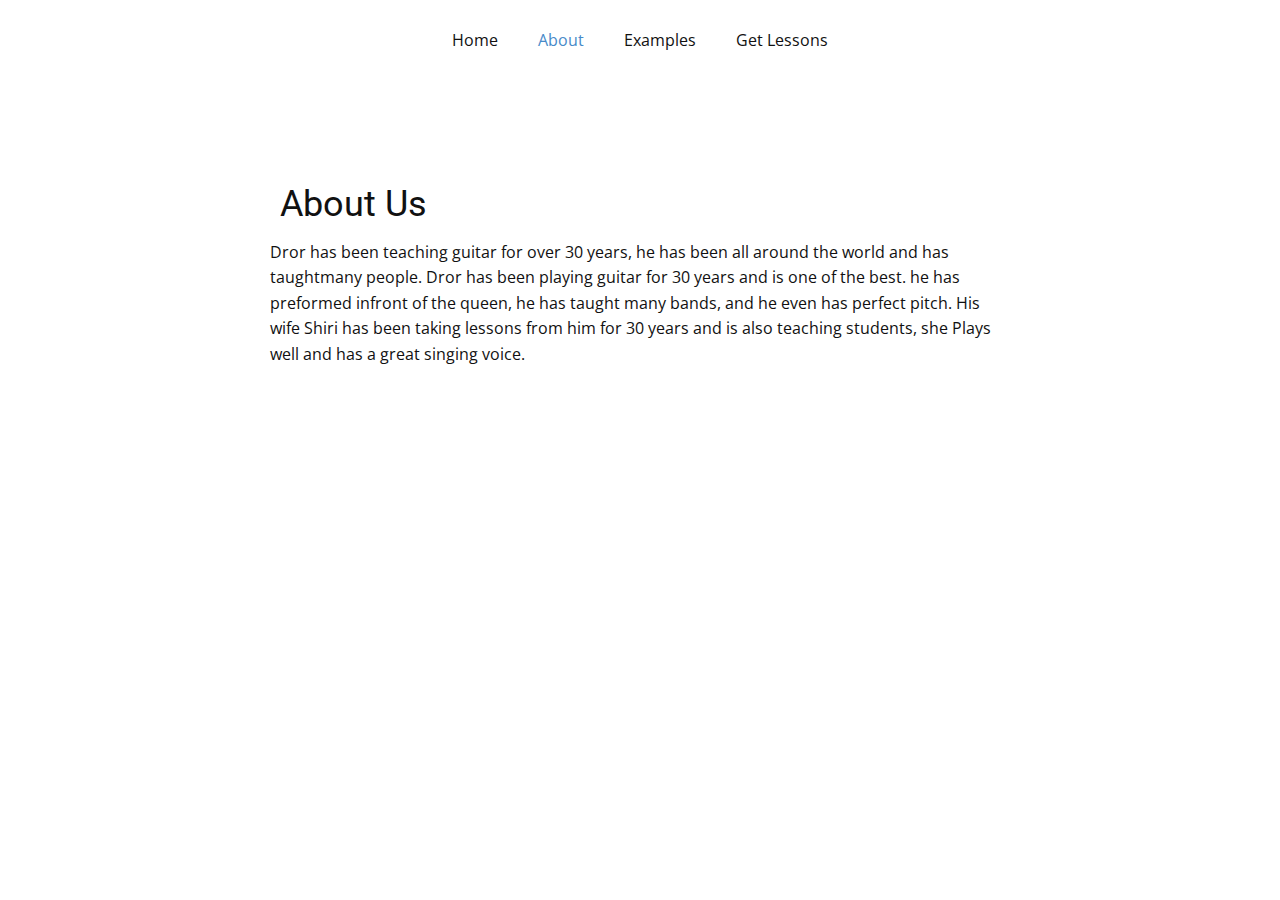
<file: About.html>
<!DOCTYPE html>
<html style="font-size: 16px;">
  <head>
    <meta name="viewport" content="width=device-width, initial-scale=1.0">
    <meta charset="utf-8">
    <meta name="keywords" content="About Us">
    <meta name="description" content="">
    <meta name="page_type" content="np-template-header-footer-from-plugin">
    <title>About</title>
    <link rel="stylesheet" href="nicepage.css" media="screen">
<link rel="stylesheet" href="About.css" media="screen">
    <script class="u-script" type="text/javascript" src="jquery.js" defer=""></script>
    <script class="u-script" type="text/javascript" src="nicepage.js" defer=""></script>
    <meta name="generator" content="Nicepage 3.22.0, nicepage.com">
    <link id="u-theme-google-font" rel="stylesheet" href="https://fonts.googleapis.com/css?family=Roboto:100,100i,300,300i,400,400i,500,500i,700,700i,900,900i|Open+Sans:300,300i,400,400i,600,600i,700,700i,800,800i">
    
    
    <script type="application/ld+json">{
		"@context": "http://schema.org",
		"@type": "Organization",
		"name": ""
}</script>
    <meta name="theme-color" content="#478ac9">
    <meta property="og:title" content="About">
    <meta property="og:type" content="website">
  </head>
  <body class="u-body"><header class="u-clearfix u-header u-sticky u-header" id="sec-bcfb"><div class="u-clearfix u-sheet u-valign-middle u-sheet-1">
        <nav class="u-menu u-menu-dropdown u-offcanvas u-menu-1" data-responsive-from="XS">
          <div class="menu-collapse" style="font-size: 1rem; letter-spacing: 0px;">
            <a class="u-button-style u-custom-left-right-menu-spacing u-custom-padding-bottom u-custom-top-bottom-menu-spacing u-nav-link u-text-active-palette-1-base u-text-hover-palette-2-base" href="#" style="font-size: calc(1em + 8px); color: rgb(17, 17, 17) !important;">
              <svg class="u-svg-link" preserveAspectRatio="xMidYMin slice" viewBox="0 0 58.365 58.365" style=""><use xmlns:xlink="http://www.w3.org/1999/xlink" xlink:href="#svg-3e45"></use></svg>
              <svg class="u-svg-content" viewBox="0 0 58.365 58.365" x="0px" y="0px" id="svg-3e45" style="enable-background:new 0 0 58.365 58.365;"><path d="M57.863,26.632l-8.681-8.061V5.365h-10v3.921L29.182,0L0.502,26.632c-0.404,0.376-0.428,1.009-0.052,1.414
	c0.375,0.404,1.008,0.427,1.414,0.052l3.319-3.082v33.349h16h16h16V25.015l3.319,3.082c0.192,0.179,0.437,0.267,0.681,0.267
	c0.269,0,0.536-0.107,0.732-0.319C58.291,27.641,58.267,27.008,57.863,26.632z M41.182,7.365h6v9.349l-6-5.571V7.365z
	 M23.182,56.365V35.302c0-0.517,0.42-0.937,0.937-0.937h10.126c0.517,0,0.937,0.42,0.937,0.937v21.063H23.182z M51.182,56.365h-14
	V35.302c0-1.62-1.317-2.937-2.937-2.937H24.119c-1.62,0-2.937,1.317-2.937,2.937v21.063h-14V23.158l22-20.429l14.28,13.26
	l5.72,5.311v0l2,1.857V56.365z"></path></svg>
            </a>
          </div>
          <div class="u-custom-menu u-nav-container">
            <ul class="u-nav u-unstyled u-nav-1"><li class="u-nav-item"><a class="u-button-style u-nav-link u-text-active-palette-1-base u-text-hover-palette-2-base" href="Home.html" style="padding: 10px 20px;">Home</a>
</li><li class="u-nav-item"><a class="u-button-style u-nav-link u-text-active-palette-1-base u-text-hover-palette-2-base" href="About.html" style="padding: 10px 20px;">About</a>
</li><li class="u-nav-item"><a class="u-button-style u-nav-link u-text-active-palette-1-base u-text-hover-palette-2-base" href="Examples.html" style="padding: 10px 20px;">Examples</a>
</li><li class="u-nav-item"><a class="u-button-style u-nav-link u-text-active-palette-1-base u-text-hover-palette-2-base" href="Get-Lessons.html" style="padding: 10px 20px;">Get Lessons</a>
</li></ul>
          </div>
          <div class="u-custom-menu u-nav-container-collapse">
            <div class="u-black u-container-style u-inner-container-layout u-opacity u-opacity-95 u-sidenav">
              <div class="u-sidenav-overflow">
                <div class="u-menu-close"></div>
                <ul class="u-align-center u-nav u-popupmenu-items u-unstyled u-nav-2"><li class="u-nav-item"><a class="u-button-style u-nav-link" href="Home.html" style="padding: 10px 20px;">Home</a>
</li><li class="u-nav-item"><a class="u-button-style u-nav-link" href="About.html" style="padding: 10px 20px;">About</a>
</li><li class="u-nav-item"><a class="u-button-style u-nav-link" href="Examples.html" style="padding: 10px 20px;">Examples</a>
</li><li class="u-nav-item"><a class="u-button-style u-nav-link" href="Get-Lessons.html" style="padding: 10px 20px;">Get Lessons</a>
</li></ul>
              </div>
            </div>
            <div class="u-black u-menu-overlay u-opacity u-opacity-70"></div>
          </div>
        </nav>
      </div></header>
    <section class="u-align-center u-clearfix u-section-1" id="sec-7f26">
      <div class="u-clearfix u-sheet u-sheet-1">
        <div class="u-container-style u-group u-group-1">
          <div class="u-container-layout u-container-layout-1">
            <h2 class="u-text u-text-default u-text-1">About Us</h2>
            <p class="u-text u-text-2">Dror has been teaching guitar for over 30 years, he has been all around the world and has taughtmany people. Dror has been playing guitar for 30 years and is one of the best. he has preformed infront of the queen, he has taught many bands, and he even has perfect pitch. His wife Shiri has been taking lessons from him for 30 years and is also teaching students, she Plays well and has a great singing voice.</p>
          </div>
        </div>
      </div>
    </section>
  </body>
</html>
</file>
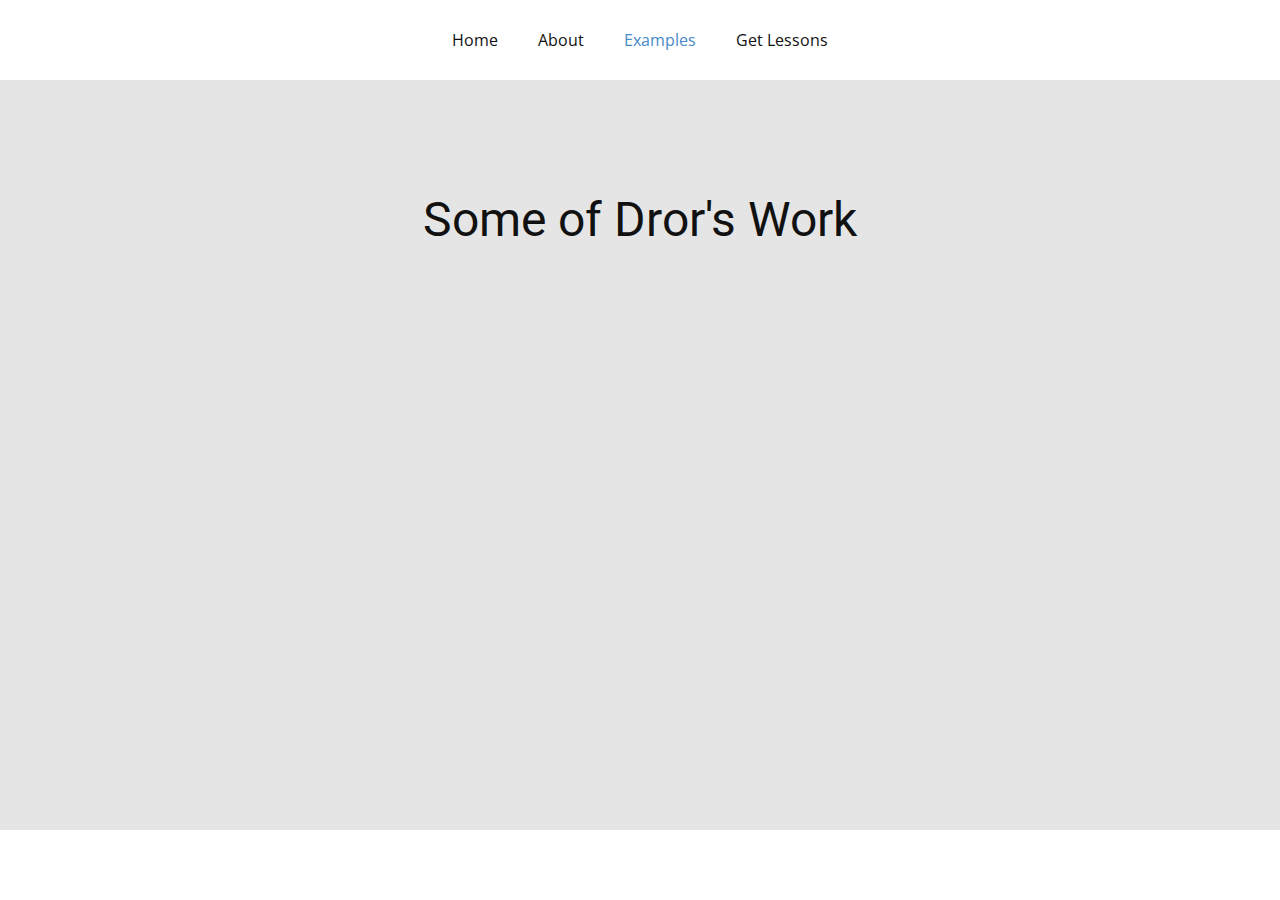
<file: Examples.html>
<!DOCTYPE html>
<html style="font-size: 16px;">
  <head>
    <meta name="viewport" content="width=device-width, initial-scale=1.0">
    <meta charset="utf-8">
    <meta name="keywords" content="Some of Dror and Shiri's work.">
    <meta name="description" content="">
    <meta name="page_type" content="np-template-header-footer-from-plugin">
    <title>Examples</title>
    <link rel="stylesheet" href="nicepage.css" media="screen">
<link rel="stylesheet" href="Examples.css" media="screen">
    <script class="u-script" type="text/javascript" src="jquery.js" defer=""></script>
    <script class="u-script" type="text/javascript" src="nicepage.js" defer=""></script>
    <meta name="generator" content="Nicepage 3.22.0, nicepage.com">
    <link id="u-theme-google-font" rel="stylesheet" href="https://fonts.googleapis.com/css?family=Roboto:100,100i,300,300i,400,400i,500,500i,700,700i,900,900i|Open+Sans:300,300i,400,400i,600,600i,700,700i,800,800i">
    
    
    <script type="application/ld+json">{
		"@context": "http://schema.org",
		"@type": "Organization",
		"name": ""
}</script>
    <meta name="theme-color" content="#478ac9">
    <meta property="og:title" content="Examples">
    <meta property="og:type" content="website">
  </head>
  <body class="u-body"><header class="u-clearfix u-header u-sticky u-header" id="sec-bcfb"><div class="u-clearfix u-sheet u-valign-middle u-sheet-1">
        <nav class="u-menu u-menu-dropdown u-offcanvas u-menu-1" data-responsive-from="XS">
          <div class="menu-collapse" style="font-size: 1rem; letter-spacing: 0px;">
            <a class="u-button-style u-custom-left-right-menu-spacing u-custom-padding-bottom u-custom-top-bottom-menu-spacing u-nav-link u-text-active-palette-1-base u-text-hover-palette-2-base" href="#" style="font-size: calc(1em + 8px); color: rgb(17, 17, 17) !important;">
              <svg class="u-svg-link" preserveAspectRatio="xMidYMin slice" viewBox="0 0 58.365 58.365" style=""><use xmlns:xlink="http://www.w3.org/1999/xlink" xlink:href="#svg-3e45"></use></svg>
              <svg class="u-svg-content" viewBox="0 0 58.365 58.365" x="0px" y="0px" id="svg-3e45" style="enable-background:new 0 0 58.365 58.365;"><path d="M57.863,26.632l-8.681-8.061V5.365h-10v3.921L29.182,0L0.502,26.632c-0.404,0.376-0.428,1.009-0.052,1.414
	c0.375,0.404,1.008,0.427,1.414,0.052l3.319-3.082v33.349h16h16h16V25.015l3.319,3.082c0.192,0.179,0.437,0.267,0.681,0.267
	c0.269,0,0.536-0.107,0.732-0.319C58.291,27.641,58.267,27.008,57.863,26.632z M41.182,7.365h6v9.349l-6-5.571V7.365z
	 M23.182,56.365V35.302c0-0.517,0.42-0.937,0.937-0.937h10.126c0.517,0,0.937,0.42,0.937,0.937v21.063H23.182z M51.182,56.365h-14
	V35.302c0-1.62-1.317-2.937-2.937-2.937H24.119c-1.62,0-2.937,1.317-2.937,2.937v21.063h-14V23.158l22-20.429l14.28,13.26
	l5.72,5.311v0l2,1.857V56.365z"></path></svg>
            </a>
          </div>
          <div class="u-custom-menu u-nav-container">
            <ul class="u-nav u-unstyled u-nav-1"><li class="u-nav-item"><a class="u-button-style u-nav-link u-text-active-palette-1-base u-text-hover-palette-2-base" href="Home.html" style="padding: 10px 20px;">Home</a>
</li><li class="u-nav-item"><a class="u-button-style u-nav-link u-text-active-palette-1-base u-text-hover-palette-2-base" href="About.html" style="padding: 10px 20px;">About</a>
</li><li class="u-nav-item"><a class="u-button-style u-nav-link u-text-active-palette-1-base u-text-hover-palette-2-base" href="Examples.html" style="padding: 10px 20px;">Examples</a>
</li><li class="u-nav-item"><a class="u-button-style u-nav-link u-text-active-palette-1-base u-text-hover-palette-2-base" href="Get-Lessons.html" style="padding: 10px 20px;">Get Lessons</a>
</li></ul>
          </div>
          <div class="u-custom-menu u-nav-container-collapse">
            <div class="u-black u-container-style u-inner-container-layout u-opacity u-opacity-95 u-sidenav">
              <div class="u-sidenav-overflow">
                <div class="u-menu-close"></div>
                <ul class="u-align-center u-nav u-popupmenu-items u-unstyled u-nav-2"><li class="u-nav-item"><a class="u-button-style u-nav-link" href="Home.html" style="padding: 10px 20px;">Home</a>
</li><li class="u-nav-item"><a class="u-button-style u-nav-link" href="About.html" style="padding: 10px 20px;">About</a>
</li><li class="u-nav-item"><a class="u-button-style u-nav-link" href="Examples.html" style="padding: 10px 20px;">Examples</a>
</li><li class="u-nav-item"><a class="u-button-style u-nav-link" href="Get-Lessons.html" style="padding: 10px 20px;">Get Lessons</a>
</li></ul>
              </div>
            </div>
            <div class="u-black u-menu-overlay u-opacity u-opacity-70"></div>
          </div>
        </nav>
      </div></header>
    <section class="u-clearfix u-grey-10 u-section-1" id="sec-bfb5">
      <div class="u-clearfix u-sheet u-sheet-1">
        <h1 class="u-text u-text-default u-text-1">Some of Dror's Work</h1>
        <div class="u-clearfix u-gutter-30 u-layout-wrap u-layout-wrap-1">
          <div class="u-layout">
            <div class="u-layout-row">
              <div class="u-align-left u-container-style u-layout-cell u-left-cell u-size-30 u-layout-cell-1">
                <div class="u-container-layout u-container-layout-1">
                  <div class="u-align-left u-expanded u-video">
                    <div class="embed-responsive embed-responsive-1">
                      <iframe style="position: absolute;top: 0;left: 0;width: 100%;height: 100%;" class="embed-responsive-item" src="https://www.youtube.com/embed/_7GYEpqaimc?mute=0&amp;showinfo=0&amp;controls=0&amp;start=0" frameborder="0" allowfullscreen=""></iframe>
                    </div>
                  </div>
                </div>
              </div>
              <div class="u-align-left u-container-style u-layout-cell u-size-30 u-layout-cell-2">
                <div class="u-container-layout u-container-layout-2">
                  <div class="u-align-left u-expanded u-video">
                    <div class="embed-responsive embed-responsive-2">
                      <iframe style="position: absolute;top: 0;left: 0;width: 100%;height: 100%;" class="embed-responsive-item" src="https://www.youtube.com/embed/QA2tDi6t5lM?mute=0&amp;showinfo=0&amp;controls=0&amp;start=0" frameborder="0" allowfullscreen=""></iframe>
                    </div>
                  </div>
                </div>
              </div>
            </div>
          </div>
        </div>
      </div>
    </section>
  </body>
</html>
</file>
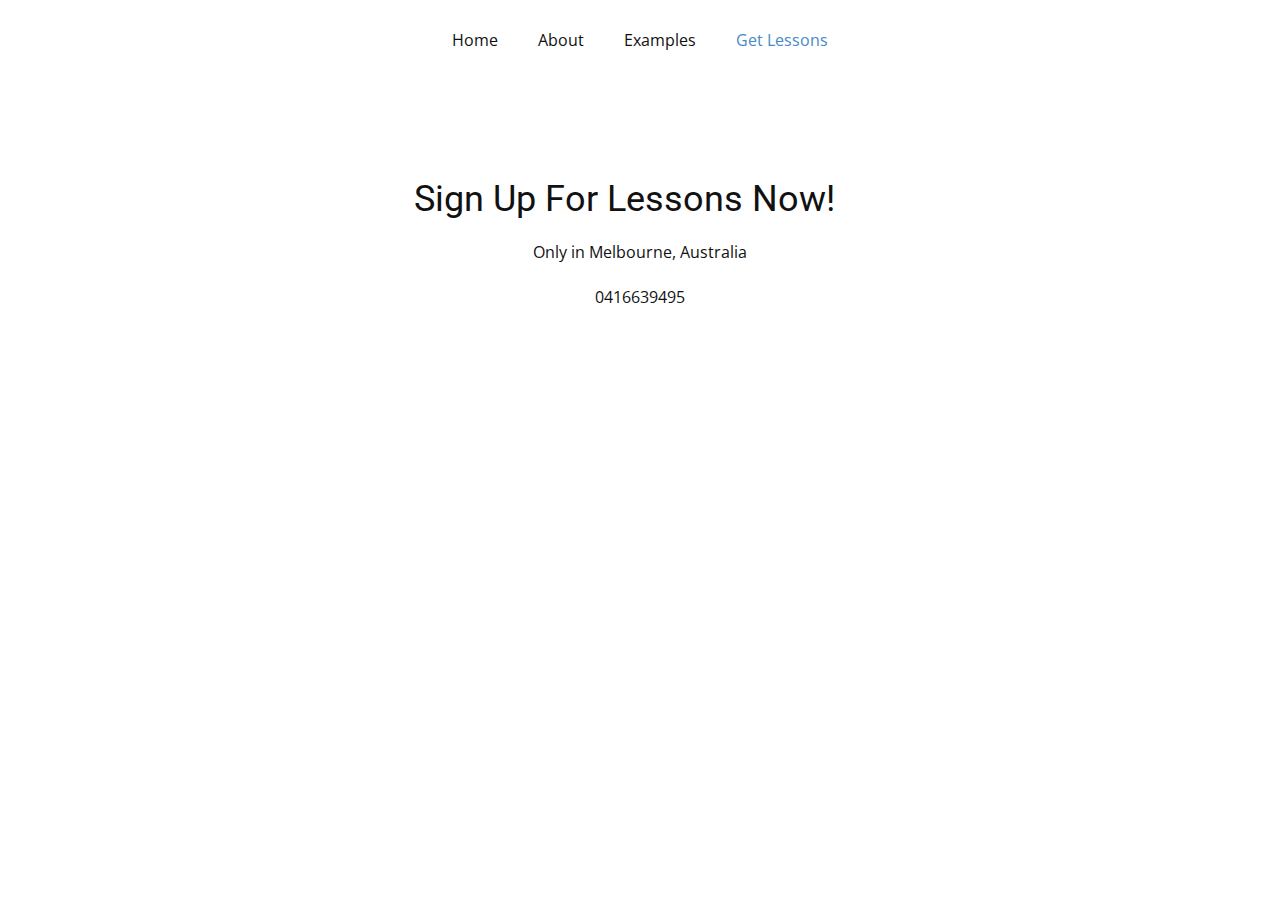
<file: Get-Lessons.html>
<!DOCTYPE html>
<html style="font-size: 16px;">
  <head>
    <meta name="viewport" content="width=device-width, initial-scale=1.0">
    <meta charset="utf-8">
    <meta name="keywords" content="Sign Up For Lessons Now!">
    <meta name="description" content="">
    <meta name="page_type" content="np-template-header-footer-from-plugin">
    <title>Get Lessons</title>
    <link rel="stylesheet" href="nicepage.css" media="screen">
<link rel="stylesheet" href="Get-Lessons.css" media="screen">
    <script class="u-script" type="text/javascript" src="jquery.js" defer=""></script>
    <script class="u-script" type="text/javascript" src="nicepage.js" defer=""></script>
    <meta name="generator" content="Nicepage 3.22.0, nicepage.com">
    <link id="u-theme-google-font" rel="stylesheet" href="https://fonts.googleapis.com/css?family=Roboto:100,100i,300,300i,400,400i,500,500i,700,700i,900,900i|Open+Sans:300,300i,400,400i,600,600i,700,700i,800,800i">
    
    
    <script type="application/ld+json">{
		"@context": "http://schema.org",
		"@type": "Organization",
		"name": ""
}</script>
    <meta name="theme-color" content="#478ac9">
    <meta property="og:title" content="Get Lessons">
    <meta property="og:type" content="website">
  </head>
  <body class="u-body"><header class="u-clearfix u-header u-sticky u-header" id="sec-bcfb"><div class="u-clearfix u-sheet u-valign-middle u-sheet-1">
        <nav class="u-menu u-menu-dropdown u-offcanvas u-menu-1" data-responsive-from="XS">
          <div class="menu-collapse" style="font-size: 1rem; letter-spacing: 0px;">
            <a class="u-button-style u-custom-left-right-menu-spacing u-custom-padding-bottom u-custom-top-bottom-menu-spacing u-nav-link u-text-active-palette-1-base u-text-hover-palette-2-base" href="#" style="font-size: calc(1em + 8px); color: rgb(17, 17, 17) !important;">
              <svg class="u-svg-link" preserveAspectRatio="xMidYMin slice" viewBox="0 0 58.365 58.365" style=""><use xmlns:xlink="http://www.w3.org/1999/xlink" xlink:href="#svg-3e45"></use></svg>
              <svg class="u-svg-content" viewBox="0 0 58.365 58.365" x="0px" y="0px" id="svg-3e45" style="enable-background:new 0 0 58.365 58.365;"><path d="M57.863,26.632l-8.681-8.061V5.365h-10v3.921L29.182,0L0.502,26.632c-0.404,0.376-0.428,1.009-0.052,1.414
	c0.375,0.404,1.008,0.427,1.414,0.052l3.319-3.082v33.349h16h16h16V25.015l3.319,3.082c0.192,0.179,0.437,0.267,0.681,0.267
	c0.269,0,0.536-0.107,0.732-0.319C58.291,27.641,58.267,27.008,57.863,26.632z M41.182,7.365h6v9.349l-6-5.571V7.365z
	 M23.182,56.365V35.302c0-0.517,0.42-0.937,0.937-0.937h10.126c0.517,0,0.937,0.42,0.937,0.937v21.063H23.182z M51.182,56.365h-14
	V35.302c0-1.62-1.317-2.937-2.937-2.937H24.119c-1.62,0-2.937,1.317-2.937,2.937v21.063h-14V23.158l22-20.429l14.28,13.26
	l5.72,5.311v0l2,1.857V56.365z"></path></svg>
            </a>
          </div>
          <div class="u-custom-menu u-nav-container">
            <ul class="u-nav u-unstyled u-nav-1"><li class="u-nav-item"><a class="u-button-style u-nav-link u-text-active-palette-1-base u-text-hover-palette-2-base" href="Home.html" style="padding: 10px 20px;">Home</a>
</li><li class="u-nav-item"><a class="u-button-style u-nav-link u-text-active-palette-1-base u-text-hover-palette-2-base" href="About.html" style="padding: 10px 20px;">About</a>
</li><li class="u-nav-item"><a class="u-button-style u-nav-link u-text-active-palette-1-base u-text-hover-palette-2-base" href="Examples.html" style="padding: 10px 20px;">Examples</a>
</li><li class="u-nav-item"><a class="u-button-style u-nav-link u-text-active-palette-1-base u-text-hover-palette-2-base" href="Get-Lessons.html" style="padding: 10px 20px;">Get Lessons</a>
</li></ul>
          </div>
          <div class="u-custom-menu u-nav-container-collapse">
            <div class="u-black u-container-style u-inner-container-layout u-opacity u-opacity-95 u-sidenav">
              <div class="u-sidenav-overflow">
                <div class="u-menu-close"></div>
                <ul class="u-align-center u-nav u-popupmenu-items u-unstyled u-nav-2"><li class="u-nav-item"><a class="u-button-style u-nav-link" href="Home.html" style="padding: 10px 20px;">Home</a>
</li><li class="u-nav-item"><a class="u-button-style u-nav-link" href="About.html" style="padding: 10px 20px;">About</a>
</li><li class="u-nav-item"><a class="u-button-style u-nav-link" href="Examples.html" style="padding: 10px 20px;">Examples</a>
</li><li class="u-nav-item"><a class="u-button-style u-nav-link" href="Get-Lessons.html" style="padding: 10px 20px;">Get Lessons</a>
</li></ul>
              </div>
            </div>
            <div class="u-black u-menu-overlay u-opacity u-opacity-70"></div>
          </div>
        </nav>
      </div></header>
    <section class="u-align-center u-clearfix u-section-1" id="sec-62a1">
      <div class="u-clearfix u-sheet u-sheet-1">
        <h2 class="u-text u-text-1">Sign Up For Lessons Now!</h2>
        <p class="u-text u-text-2">Only in Melbourne, Australia</p>
        <p class="u-text u-text-3">0416639495</p>
      </div>
    </section>
  </body>
</html>
</file>
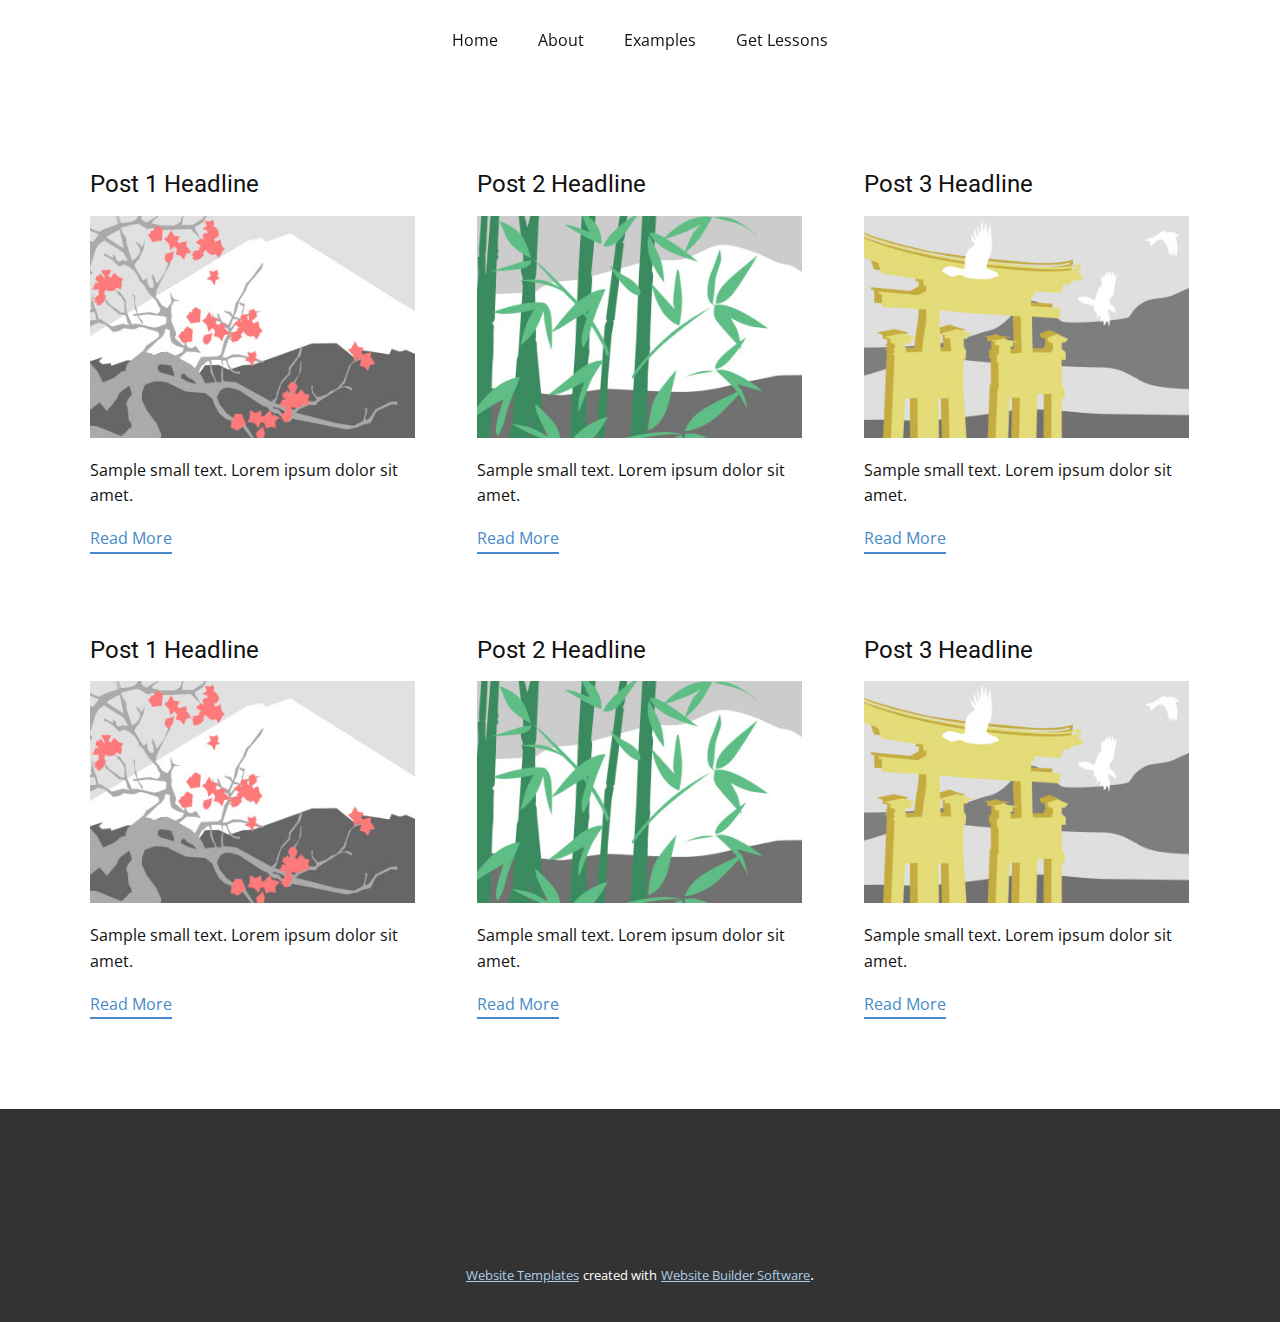
<file: blog/blog.html>
<html style="font-size: 16px;"><head>
    <meta name="viewport" content="width=device-width, initial-scale=1.0">
    <meta charset="utf-8">
    <meta name="keywords" content="">
    <meta name="description" content="">
    <meta name="page_type" content="np-template-header-footer-from-plugin">
    <title>Blog Template</title>
    <link rel="stylesheet" href="../nicepage.css" media="screen">
<link rel="stylesheet" href="../Blog-Template.css" media="screen">
    <script class="u-script" type="text/javascript" src="../jquery.js" defer=""></script>
    <script class="u-script" type="text/javascript" src="../nicepage.js" defer=""></script>
    <meta name="generator" content="Nicepage 3.22.0, nicepage.com">
    <link id="u-theme-google-font" rel="stylesheet" href="https://fonts.googleapis.com/css?family=Roboto:100,100i,300,300i,400,400i,500,500i,700,700i,900,900i|Open+Sans:300,300i,400,400i,600,600i,700,700i,800,800i">
    
    
    <script type="application/ld+json">{
		"@context": "http://schema.org",
		"@type": "Organization",
		"name": ""
}</script>
    <meta name="theme-color" content="#478ac9">
  </head>
  <body class="u-body"><header class="u-clearfix u-header u-sticky u-header" id="sec-bcfb"><div class="u-clearfix u-sheet u-valign-middle u-sheet-1">
        <nav class="u-menu u-menu-dropdown u-offcanvas u-menu-1" data-responsive-from="XS">
          <div class="menu-collapse" style="font-size: 1rem; letter-spacing: 0px;">
            <a class="u-button-style u-custom-left-right-menu-spacing u-custom-padding-bottom u-custom-top-bottom-menu-spacing u-nav-link u-text-active-palette-1-base u-text-hover-palette-2-base" href="#" style="font-size: calc(1em + 8px); color: rgb(17, 17, 17) !important;">
              <svg class="u-svg-link" preserveAspectRatio="xMidYMin slice" viewBox="0 0 58.365 58.365" style=""><use xmlns:xlink="http://www.w3.org/1999/xlink" xlink:href="#svg-3e45"></use></svg>
              <svg class="u-svg-content" viewBox="0 0 58.365 58.365" x="0px" y="0px" id="svg-3e45" style="enable-background:new 0 0 58.365 58.365;"><path d="M57.863,26.632l-8.681-8.061V5.365h-10v3.921L29.182,0L0.502,26.632c-0.404,0.376-0.428,1.009-0.052,1.414
	c0.375,0.404,1.008,0.427,1.414,0.052l3.319-3.082v33.349h16h16h16V25.015l3.319,3.082c0.192,0.179,0.437,0.267,0.681,0.267
	c0.269,0,0.536-0.107,0.732-0.319C58.291,27.641,58.267,27.008,57.863,26.632z M41.182,7.365h6v9.349l-6-5.571V7.365z
	 M23.182,56.365V35.302c0-0.517,0.42-0.937,0.937-0.937h10.126c0.517,0,0.937,0.42,0.937,0.937v21.063H23.182z M51.182,56.365h-14
	V35.302c0-1.62-1.317-2.937-2.937-2.937H24.119c-1.62,0-2.937,1.317-2.937,2.937v21.063h-14V23.158l22-20.429l14.28,13.26
	l5.72,5.311v0l2,1.857V56.365z"></path></svg>
            </a>
          </div>
          <div class="u-custom-menu u-nav-container">
            <ul class="u-nav u-unstyled u-nav-1"><li class="u-nav-item"><a class="u-button-style u-nav-link u-text-active-palette-1-base u-text-hover-palette-2-base" href="../Home.html" style="padding: 10px 20px;">Home</a>
</li><li class="u-nav-item"><a class="u-button-style u-nav-link u-text-active-palette-1-base u-text-hover-palette-2-base" href="../About.html" style="padding: 10px 20px;">About</a>
</li><li class="u-nav-item"><a class="u-button-style u-nav-link u-text-active-palette-1-base u-text-hover-palette-2-base" href="../Examples.html" style="padding: 10px 20px;">Examples</a>
</li><li class="u-nav-item"><a class="u-button-style u-nav-link u-text-active-palette-1-base u-text-hover-palette-2-base" href="../Get-Lessons.html" style="padding: 10px 20px;">Get Lessons</a>
</li></ul>
          </div>
          <div class="u-custom-menu u-nav-container-collapse">
            <div class="u-black u-container-style u-inner-container-layout u-opacity u-opacity-95 u-sidenav">
              <div class="u-sidenav-overflow">
                <div class="u-menu-close"></div>
                <ul class="u-align-center u-nav u-popupmenu-items u-unstyled u-nav-2"><li class="u-nav-item"><a class="u-button-style u-nav-link" href="../Home.html" style="padding: 10px 20px;">Home</a>
</li><li class="u-nav-item"><a class="u-button-style u-nav-link" href="../About.html" style="padding: 10px 20px;">About</a>
</li><li class="u-nav-item"><a class="u-button-style u-nav-link" href="../Examples.html" style="padding: 10px 20px;">Examples</a>
</li><li class="u-nav-item"><a class="u-button-style u-nav-link" href="../Get-Lessons.html" style="padding: 10px 20px;">Get Lessons</a>
</li></ul>
              </div>
            </div>
            <div class="u-black u-menu-overlay u-opacity u-opacity-70"></div>
          </div>
        </nav>
      </div></header>
    <section class="u-clearfix u-section-1" id="sec-3095">
      <div class="u-clearfix u-sheet u-valign-middle u-sheet-1"><!--blog--><!--blog_options_json--><!--{"type":"Recent","source":"","tags":"","count":""}--><!--/blog_options_json-->
        <div class="u-blog u-expanded-width u-repeater u-repeater-1"><!--blog_post-->
          <div class="u-blog-post u-container-style u-repeater-item u-white u-repeater-item-1">
            <div class="u-container-layout u-similar-container u-valign-top u-container-layout-1"><!--blog_post_header-->
              <h4 class="u-blog-control u-text u-text-1">
                <a class="u-post-header-link" href="../blog/post.html"><!--blog_post_header_content-->Post 1 Headline<!--/blog_post_header_content--></a>
              </h4><!--/blog_post_header--><!--blog_post_image-->
              <a class="u-post-header-link" href="../blog/post.html"><img alt="" class="u-blog-control u-expanded-width u-image u-image-default u-image-1" src="[data-uri]"></a><!--/blog_post_image--><!--blog_post_content-->
              <div class="u-blog-control u-post-content u-text u-text-2 fr-view">Sample small text. Lorem ipsum dolor sit amet.</div><!--/blog_post_content--><!--blog_post_readmore-->
              <a href="../blog/post.html" class="u-blog-control u-border-2 u-border-palette-1-base u-btn u-btn-rectangle u-button-style u-none u-btn-1"><!--blog_post_readmore_content-->Read More<!--/blog_post_readmore_content--></a><!--/blog_post_readmore-->
            </div>
          </div><div class="u-blog-post u-container-style u-repeater-item u-video-cover u-white">
            <div class="u-container-layout u-similar-container u-valign-top u-container-layout-2"><!--blog_post_header-->
              <h4 class="u-blog-control u-text u-text-3">
                <a class="u-post-header-link" href="../blog/post-1.html"><!--blog_post_header_content-->Post 2 Headline<!--/blog_post_header_content--></a>
              </h4><!--/blog_post_header--><!--blog_post_image-->
              <a class="u-post-header-link" href="../blog/post-1.html"><img alt="" class="u-blog-control u-expanded-width u-image u-image-default u-image-2" src="[data-uri]"></a><!--/blog_post_image--><!--blog_post_content-->
              <div class="u-blog-control u-post-content u-text u-text-4 fr-view">Sample small text. Lorem ipsum dolor sit amet.</div><!--/blog_post_content--><!--blog_post_readmore-->
              <a href="../blog/post-1.html" class="u-blog-control u-border-2 u-border-palette-1-base u-btn u-btn-rectangle u-button-style u-none u-btn-2"><!--blog_post_readmore_content-->Read More<!--/blog_post_readmore_content--></a><!--/blog_post_readmore-->
            </div>
          </div><div class="u-blog-post u-container-style u-repeater-item u-video-cover u-white">
            <div class="u-container-layout u-similar-container u-valign-top u-container-layout-3"><!--blog_post_header-->
              <h4 class="u-blog-control u-text u-text-5">
                <a class="u-post-header-link" href="../blog/post-2.html"><!--blog_post_header_content-->Post 3 Headline<!--/blog_post_header_content--></a>
              </h4><!--/blog_post_header--><!--blog_post_image-->
              <a class="u-post-header-link" href="../blog/post-2.html"><img alt="" class="u-blog-control u-expanded-width u-image u-image-default u-image-3" src="[data-uri]"></a><!--/blog_post_image--><!--blog_post_content-->
              <div class="u-blog-control u-post-content u-text u-text-6 fr-view">Sample small text. Lorem ipsum dolor sit amet.</div><!--/blog_post_content--><!--blog_post_readmore-->
              <a href="../blog/post-2.html" class="u-blog-control u-border-2 u-border-palette-1-base u-btn u-btn-rectangle u-button-style u-none u-btn-3"><!--blog_post_readmore_content-->Read More<!--/blog_post_readmore_content--></a><!--/blog_post_readmore-->
            </div>
          </div><div class="u-blog-post u-container-style u-repeater-item u-white u-repeater-item-1">
            <div class="u-container-layout u-similar-container u-valign-top u-container-layout-1"><!--blog_post_header-->
              <h4 class="u-blog-control u-text u-text-1">
                <a class="u-post-header-link" href="../blog/post-3.html"><!--blog_post_header_content-->Post 1 Headline<!--/blog_post_header_content--></a>
              </h4><!--/blog_post_header--><!--blog_post_image-->
              <a class="u-post-header-link" href="../blog/post-3.html"><img alt="" class="u-blog-control u-expanded-width u-image u-image-default u-image-1" src="[data-uri]"></a><!--/blog_post_image--><!--blog_post_content-->
              <div class="u-blog-control u-post-content u-text u-text-2 fr-view">Sample small text. Lorem ipsum dolor sit amet.</div><!--/blog_post_content--><!--blog_post_readmore-->
              <a href="../blog/post-3.html" class="u-blog-control u-border-2 u-border-palette-1-base u-btn u-btn-rectangle u-button-style u-none u-btn-1"><!--blog_post_readmore_content-->Read More<!--/blog_post_readmore_content--></a><!--/blog_post_readmore-->
            </div>
          </div><div class="u-blog-post u-container-style u-repeater-item u-video-cover u-white">
            <div class="u-container-layout u-similar-container u-valign-top u-container-layout-2"><!--blog_post_header-->
              <h4 class="u-blog-control u-text u-text-3">
                <a class="u-post-header-link" href="../blog/post-4.html"><!--blog_post_header_content-->Post 2 Headline<!--/blog_post_header_content--></a>
              </h4><!--/blog_post_header--><!--blog_post_image-->
              <a class="u-post-header-link" href="../blog/post-4.html"><img alt="" class="u-blog-control u-expanded-width u-image u-image-default u-image-2" src="[data-uri]"></a><!--/blog_post_image--><!--blog_post_content-->
              <div class="u-blog-control u-post-content u-text u-text-4 fr-view">Sample small text. Lorem ipsum dolor sit amet.</div><!--/blog_post_content--><!--blog_post_readmore-->
              <a href="../blog/post-4.html" class="u-blog-control u-border-2 u-border-palette-1-base u-btn u-btn-rectangle u-button-style u-none u-btn-2"><!--blog_post_readmore_content-->Read More<!--/blog_post_readmore_content--></a><!--/blog_post_readmore-->
            </div>
          </div><div class="u-blog-post u-container-style u-repeater-item u-video-cover u-white">
            <div class="u-container-layout u-similar-container u-valign-top u-container-layout-3"><!--blog_post_header-->
              <h4 class="u-blog-control u-text u-text-5">
                <a class="u-post-header-link" href="../blog/post-5.html"><!--blog_post_header_content-->Post 3 Headline<!--/blog_post_header_content--></a>
              </h4><!--/blog_post_header--><!--blog_post_image-->
              <a class="u-post-header-link" href="../blog/post-5.html"><img alt="" class="u-blog-control u-expanded-width u-image u-image-default u-image-3" src="[data-uri]"></a><!--/blog_post_image--><!--blog_post_content-->
              <div class="u-blog-control u-post-content u-text u-text-6 fr-view">Sample small text. Lorem ipsum dolor sit amet.</div><!--/blog_post_content--><!--blog_post_readmore-->
              <a href="../blog/post-5.html" class="u-blog-control u-border-2 u-border-palette-1-base u-btn u-btn-rectangle u-button-style u-none u-btn-3"><!--blog_post_readmore_content-->Read More<!--/blog_post_readmore_content--></a><!--/blog_post_readmore-->
            </div>
          </div><!--/blog_post--><!--blog_post-->
          <!--/blog_post--><!--blog_post-->
          <!--/blog_post-->
        </div><!--/blog-->
      </div>
    </section>
    
    
    <footer class="u-align-center u-clearfix u-footer u-grey-80 u-footer" id="sec-eb80"><div class="u-align-left u-clearfix u-sheet u-sheet-1"></div></footer>
    <section class="u-backlink u-clearfix u-grey-80">
      <a class="u-link" href="https://nicepage.com/website-templates" target="_blank">
        <span>Website Templates</span>
      </a>
      <p class="u-text">
        <span>created with</span>
      </p>
      <a class="u-link" href="https://nicepage.com/" target="_blank">
        <span>Website Builder Software</span>
      </a>. 
    </section>
  
</body></html>
</file>
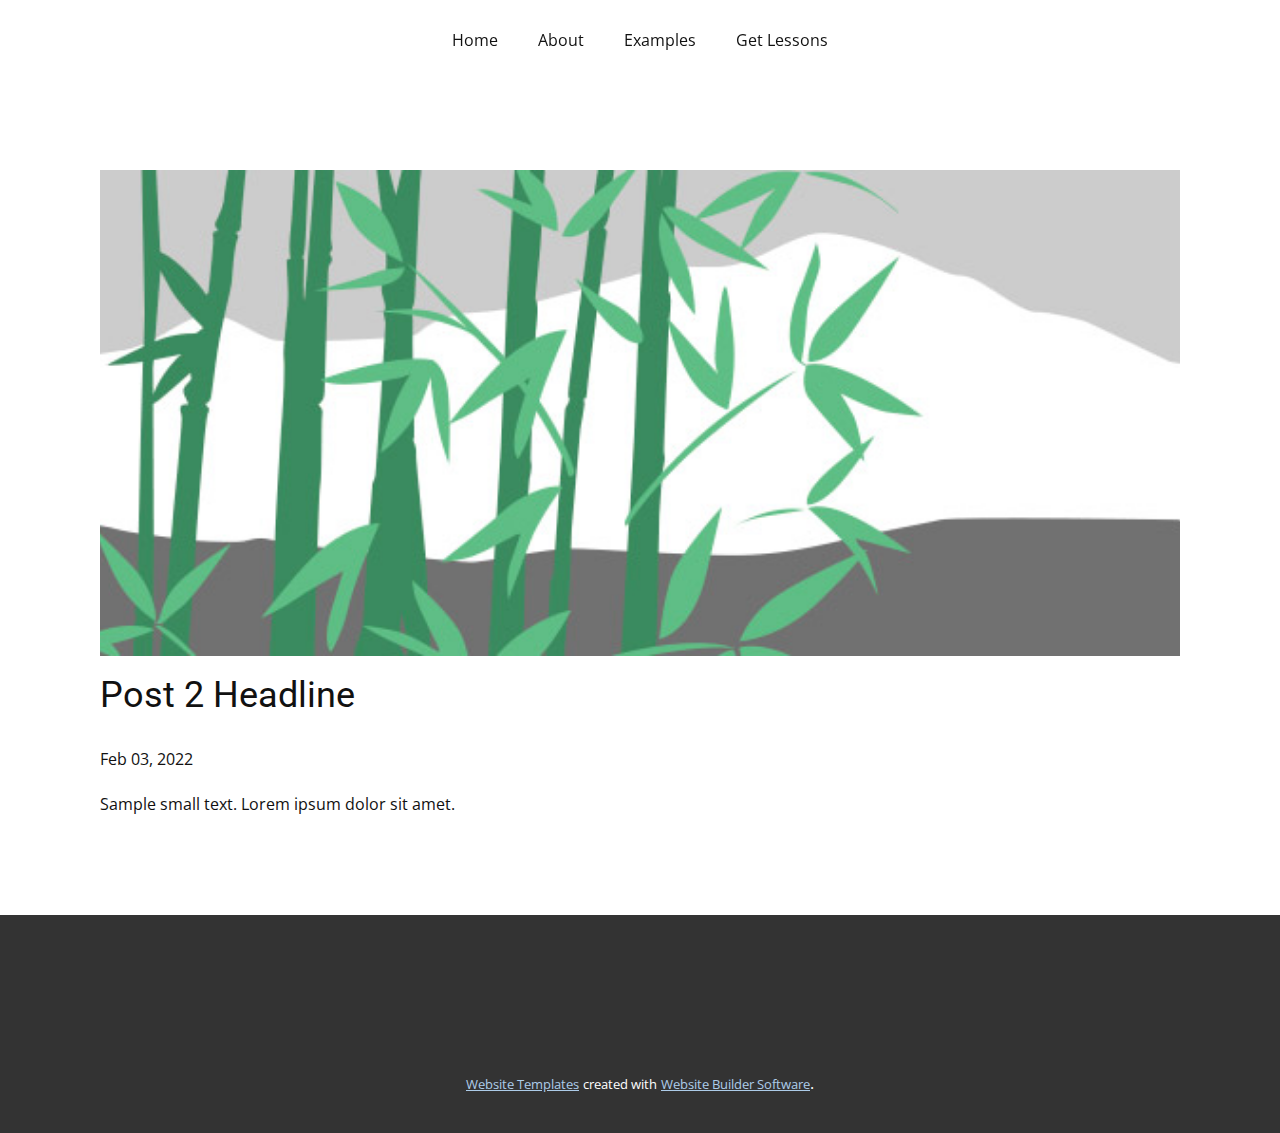
<file: blog/post-1.html>
<!doctype html>
<html style="font-size: 16px;"><head>
    <meta name="viewport" content="width=device-width, initial-scale=1.0">
    <meta charset="utf-8">
    <meta name="keywords" content="Post 1 Headline">
    <meta name="description" content="">
    <meta name="page_type" content="np-template-header-footer-from-plugin">
    <title>Post 2 Headline</title>
    <link rel="stylesheet" href="../nicepage.css" media="screen">
<link rel="stylesheet" href="../Post-Template.css" media="screen">
    <script class="u-script" type="text/javascript" src="../jquery.js" defer=""></script>
    <script class="u-script" type="text/javascript" src="../nicepage.js" defer=""></script>
    <meta name="generator" content="Nicepage 3.22.0, nicepage.com">
    <link id="u-theme-google-font" rel="stylesheet" href="https://fonts.googleapis.com/css?family=Roboto:100,100i,300,300i,400,400i,500,500i,700,700i,900,900i|Open+Sans:300,300i,400,400i,600,600i,700,700i,800,800i">
    
    
    <script type="application/ld+json">{
		"@context": "http://schema.org",
		"@type": "Organization",
		"name": ""
}</script>
    <meta name="theme-color" content="#478ac9">
  </head>
  <body class="u-body"><header class="u-clearfix u-header u-sticky u-header" id="sec-bcfb"><div class="u-clearfix u-sheet u-valign-middle u-sheet-1">
        <nav class="u-menu u-menu-dropdown u-offcanvas u-menu-1" data-responsive-from="XS">
          <div class="menu-collapse" style="font-size: 1rem; letter-spacing: 0px;">
            <a class="u-button-style u-custom-left-right-menu-spacing u-custom-padding-bottom u-custom-top-bottom-menu-spacing u-nav-link u-text-active-palette-1-base u-text-hover-palette-2-base" href="#" style="font-size: calc(1em + 8px); color: rgb(17, 17, 17) !important;">
              <svg class="u-svg-link" preserveAspectRatio="xMidYMin slice" viewBox="0 0 58.365 58.365" style=""><use xmlns:xlink="http://www.w3.org/1999/xlink" xlink:href="#svg-3e45"></use></svg>
              <svg class="u-svg-content" viewBox="0 0 58.365 58.365" x="0px" y="0px" id="svg-3e45" style="enable-background:new 0 0 58.365 58.365;"><path d="M57.863,26.632l-8.681-8.061V5.365h-10v3.921L29.182,0L0.502,26.632c-0.404,0.376-0.428,1.009-0.052,1.414
	c0.375,0.404,1.008,0.427,1.414,0.052l3.319-3.082v33.349h16h16h16V25.015l3.319,3.082c0.192,0.179,0.437,0.267,0.681,0.267
	c0.269,0,0.536-0.107,0.732-0.319C58.291,27.641,58.267,27.008,57.863,26.632z M41.182,7.365h6v9.349l-6-5.571V7.365z
	 M23.182,56.365V35.302c0-0.517,0.42-0.937,0.937-0.937h10.126c0.517,0,0.937,0.42,0.937,0.937v21.063H23.182z M51.182,56.365h-14
	V35.302c0-1.62-1.317-2.937-2.937-2.937H24.119c-1.62,0-2.937,1.317-2.937,2.937v21.063h-14V23.158l22-20.429l14.28,13.26
	l5.72,5.311v0l2,1.857V56.365z"></path></svg>
            </a>
          </div>
          <div class="u-custom-menu u-nav-container">
            <ul class="u-nav u-unstyled u-nav-1"><li class="u-nav-item"><a class="u-button-style u-nav-link u-text-active-palette-1-base u-text-hover-palette-2-base" href="../Home.html" style="padding: 10px 20px;">Home</a>
</li><li class="u-nav-item"><a class="u-button-style u-nav-link u-text-active-palette-1-base u-text-hover-palette-2-base" href="../About.html" style="padding: 10px 20px;">About</a>
</li><li class="u-nav-item"><a class="u-button-style u-nav-link u-text-active-palette-1-base u-text-hover-palette-2-base" href="../Examples.html" style="padding: 10px 20px;">Examples</a>
</li><li class="u-nav-item"><a class="u-button-style u-nav-link u-text-active-palette-1-base u-text-hover-palette-2-base" href="../Get-Lessons.html" style="padding: 10px 20px;">Get Lessons</a>
</li></ul>
          </div>
          <div class="u-custom-menu u-nav-container-collapse">
            <div class="u-black u-container-style u-inner-container-layout u-opacity u-opacity-95 u-sidenav">
              <div class="u-sidenav-overflow">
                <div class="u-menu-close"></div>
                <ul class="u-align-center u-nav u-popupmenu-items u-unstyled u-nav-2"><li class="u-nav-item"><a class="u-button-style u-nav-link" href="../Home.html" style="padding: 10px 20px;">Home</a>
</li><li class="u-nav-item"><a class="u-button-style u-nav-link" href="../About.html" style="padding: 10px 20px;">About</a>
</li><li class="u-nav-item"><a class="u-button-style u-nav-link" href="../Examples.html" style="padding: 10px 20px;">Examples</a>
</li><li class="u-nav-item"><a class="u-button-style u-nav-link" href="../Get-Lessons.html" style="padding: 10px 20px;">Get Lessons</a>
</li></ul>
              </div>
            </div>
            <div class="u-black u-menu-overlay u-opacity u-opacity-70"></div>
          </div>
        </nav>
      </div></header>
    <section class="u-align-center u-clearfix u-section-1" id="sec-5b57">
      <div class="u-clearfix u-sheet u-valign-middle-md u-valign-middle-sm u-valign-middle-xs u-sheet-1"><!--post_details--><!--post_details_options_json--><!--{"source":""}--><!--/post_details_options_json--><!--blog_post-->
        <div class="u-container-style u-expanded-width u-post-details u-post-details-1">
          <div class="u-container-layout u-valign-middle u-container-layout-1"><!--blog_post_image-->
            <img alt="" class="u-blog-control u-expanded-width u-image u-image-default u-image-1" src="[data-uri]"><!--/blog_post_image--><!--blog_post_header-->
            <h2 class="u-blog-control u-text u-text-1">Post 2 Headline</h2><!--/blog_post_header--><!--blog_post_metadata-->
            <div class="u-blog-control u-metadata u-metadata-1"><!--blog_post_metadata_date-->
              <span class="u-meta-date u-meta-icon">Feb 03, 2022</span><!--/blog_post_metadata_date--><!--blog_post_metadata_category-->
              <!--/blog_post_metadata_category--><!--blog_post_metadata_comments-->
              <!--/blog_post_metadata_comments-->
            </div><!--/blog_post_metadata--><!--blog_post_content-->
            <div class="u-align-justify u-blog-control u-post-content u-text u-text-2 fr-view">
  Sample small text. Lorem ipsum dolor sit amet.
  </div><!--/blog_post_content-->
          </div>
        </div><!--/blog_post--><!--/post_details-->
      </div>
    </section>
    
    
    <footer class="u-align-center u-clearfix u-footer u-grey-80 u-footer" id="sec-eb80"><div class="u-align-left u-clearfix u-sheet u-sheet-1"></div></footer>
    <section class="u-backlink u-clearfix u-grey-80">
      <a class="u-link" href="https://nicepage.com/website-templates" target="_blank">
        <span>Website Templates</span>
      </a>
      <p class="u-text">
        <span>created with</span>
      </p>
      <a class="u-link" href="https://nicepage.com/" target="_blank">
        <span>Website Builder Software</span>
      </a>. 
    </section>
  
</body></html>
</file>
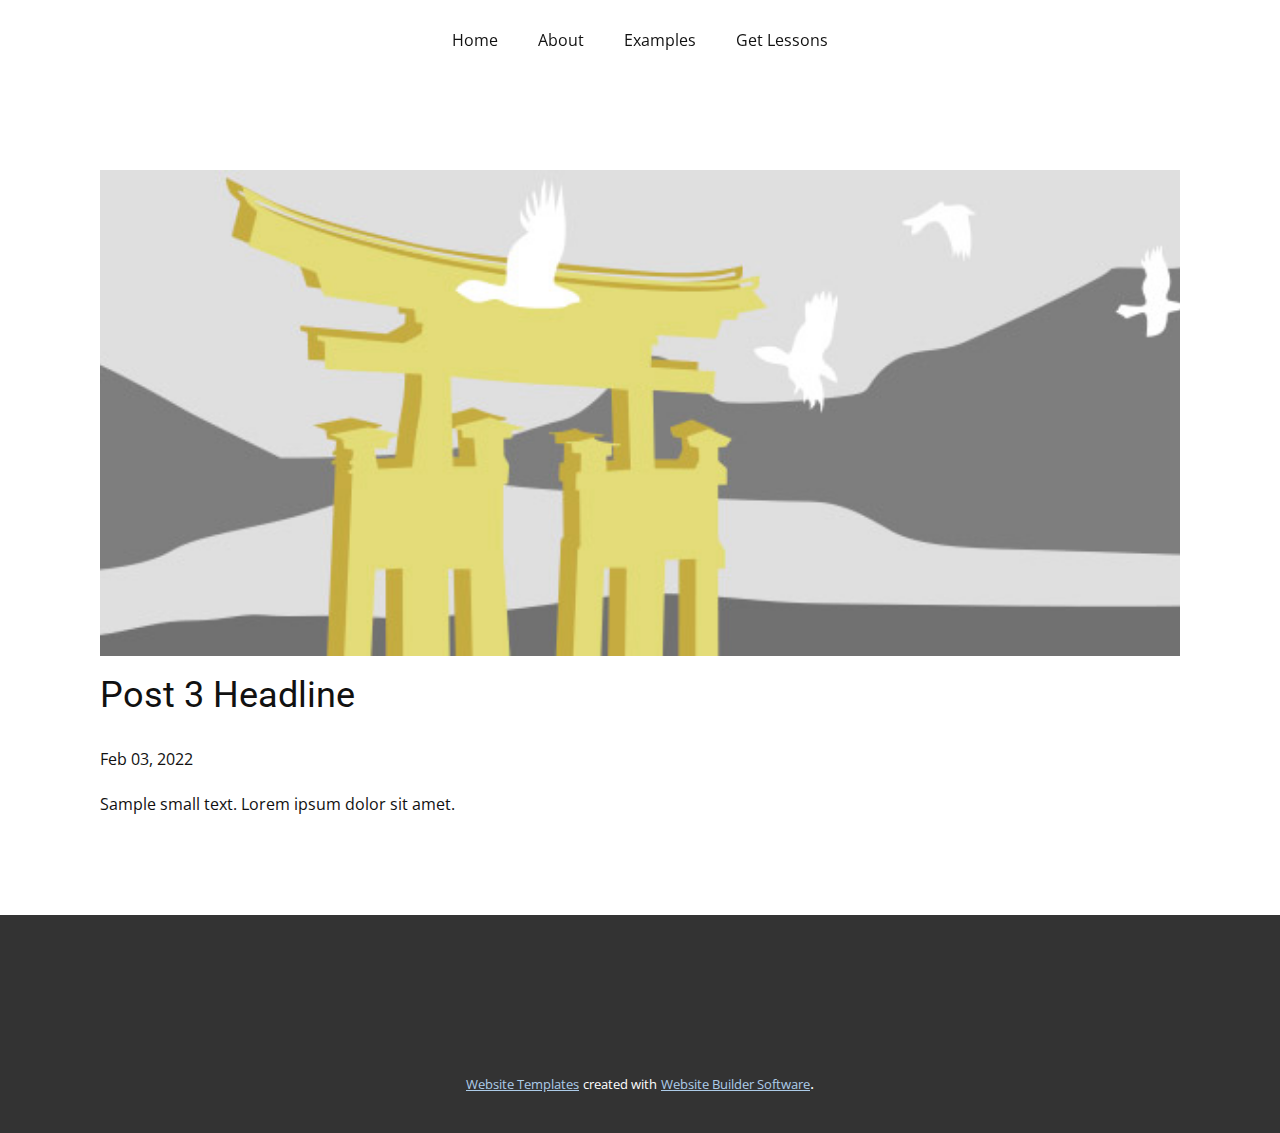
<file: blog/post-2.html>
<!doctype html>
<html style="font-size: 16px;"><head>
    <meta name="viewport" content="width=device-width, initial-scale=1.0">
    <meta charset="utf-8">
    <meta name="keywords" content="Post 1 Headline">
    <meta name="description" content="">
    <meta name="page_type" content="np-template-header-footer-from-plugin">
    <title>Post 3 Headline</title>
    <link rel="stylesheet" href="../nicepage.css" media="screen">
<link rel="stylesheet" href="../Post-Template.css" media="screen">
    <script class="u-script" type="text/javascript" src="../jquery.js" defer=""></script>
    <script class="u-script" type="text/javascript" src="../nicepage.js" defer=""></script>
    <meta name="generator" content="Nicepage 3.22.0, nicepage.com">
    <link id="u-theme-google-font" rel="stylesheet" href="https://fonts.googleapis.com/css?family=Roboto:100,100i,300,300i,400,400i,500,500i,700,700i,900,900i|Open+Sans:300,300i,400,400i,600,600i,700,700i,800,800i">
    
    
    <script type="application/ld+json">{
		"@context": "http://schema.org",
		"@type": "Organization",
		"name": ""
}</script>
    <meta name="theme-color" content="#478ac9">
  </head>
  <body class="u-body"><header class="u-clearfix u-header u-sticky u-header" id="sec-bcfb"><div class="u-clearfix u-sheet u-valign-middle u-sheet-1">
        <nav class="u-menu u-menu-dropdown u-offcanvas u-menu-1" data-responsive-from="XS">
          <div class="menu-collapse" style="font-size: 1rem; letter-spacing: 0px;">
            <a class="u-button-style u-custom-left-right-menu-spacing u-custom-padding-bottom u-custom-top-bottom-menu-spacing u-nav-link u-text-active-palette-1-base u-text-hover-palette-2-base" href="#" style="font-size: calc(1em + 8px); color: rgb(17, 17, 17) !important;">
              <svg class="u-svg-link" preserveAspectRatio="xMidYMin slice" viewBox="0 0 58.365 58.365" style=""><use xmlns:xlink="http://www.w3.org/1999/xlink" xlink:href="#svg-3e45"></use></svg>
              <svg class="u-svg-content" viewBox="0 0 58.365 58.365" x="0px" y="0px" id="svg-3e45" style="enable-background:new 0 0 58.365 58.365;"><path d="M57.863,26.632l-8.681-8.061V5.365h-10v3.921L29.182,0L0.502,26.632c-0.404,0.376-0.428,1.009-0.052,1.414
	c0.375,0.404,1.008,0.427,1.414,0.052l3.319-3.082v33.349h16h16h16V25.015l3.319,3.082c0.192,0.179,0.437,0.267,0.681,0.267
	c0.269,0,0.536-0.107,0.732-0.319C58.291,27.641,58.267,27.008,57.863,26.632z M41.182,7.365h6v9.349l-6-5.571V7.365z
	 M23.182,56.365V35.302c0-0.517,0.42-0.937,0.937-0.937h10.126c0.517,0,0.937,0.42,0.937,0.937v21.063H23.182z M51.182,56.365h-14
	V35.302c0-1.62-1.317-2.937-2.937-2.937H24.119c-1.62,0-2.937,1.317-2.937,2.937v21.063h-14V23.158l22-20.429l14.28,13.26
	l5.72,5.311v0l2,1.857V56.365z"></path></svg>
            </a>
          </div>
          <div class="u-custom-menu u-nav-container">
            <ul class="u-nav u-unstyled u-nav-1"><li class="u-nav-item"><a class="u-button-style u-nav-link u-text-active-palette-1-base u-text-hover-palette-2-base" href="../Home.html" style="padding: 10px 20px;">Home</a>
</li><li class="u-nav-item"><a class="u-button-style u-nav-link u-text-active-palette-1-base u-text-hover-palette-2-base" href="../About.html" style="padding: 10px 20px;">About</a>
</li><li class="u-nav-item"><a class="u-button-style u-nav-link u-text-active-palette-1-base u-text-hover-palette-2-base" href="../Examples.html" style="padding: 10px 20px;">Examples</a>
</li><li class="u-nav-item"><a class="u-button-style u-nav-link u-text-active-palette-1-base u-text-hover-palette-2-base" href="../Get-Lessons.html" style="padding: 10px 20px;">Get Lessons</a>
</li></ul>
          </div>
          <div class="u-custom-menu u-nav-container-collapse">
            <div class="u-black u-container-style u-inner-container-layout u-opacity u-opacity-95 u-sidenav">
              <div class="u-sidenav-overflow">
                <div class="u-menu-close"></div>
                <ul class="u-align-center u-nav u-popupmenu-items u-unstyled u-nav-2"><li class="u-nav-item"><a class="u-button-style u-nav-link" href="../Home.html" style="padding: 10px 20px;">Home</a>
</li><li class="u-nav-item"><a class="u-button-style u-nav-link" href="../About.html" style="padding: 10px 20px;">About</a>
</li><li class="u-nav-item"><a class="u-button-style u-nav-link" href="../Examples.html" style="padding: 10px 20px;">Examples</a>
</li><li class="u-nav-item"><a class="u-button-style u-nav-link" href="../Get-Lessons.html" style="padding: 10px 20px;">Get Lessons</a>
</li></ul>
              </div>
            </div>
            <div class="u-black u-menu-overlay u-opacity u-opacity-70"></div>
          </div>
        </nav>
      </div></header>
    <section class="u-align-center u-clearfix u-section-1" id="sec-5b57">
      <div class="u-clearfix u-sheet u-valign-middle-md u-valign-middle-sm u-valign-middle-xs u-sheet-1"><!--post_details--><!--post_details_options_json--><!--{"source":""}--><!--/post_details_options_json--><!--blog_post-->
        <div class="u-container-style u-expanded-width u-post-details u-post-details-1">
          <div class="u-container-layout u-valign-middle u-container-layout-1"><!--blog_post_image-->
            <img alt="" class="u-blog-control u-expanded-width u-image u-image-default u-image-1" src="[data-uri]"><!--/blog_post_image--><!--blog_post_header-->
            <h2 class="u-blog-control u-text u-text-1">Post 3 Headline</h2><!--/blog_post_header--><!--blog_post_metadata-->
            <div class="u-blog-control u-metadata u-metadata-1"><!--blog_post_metadata_date-->
              <span class="u-meta-date u-meta-icon">Feb 03, 2022</span><!--/blog_post_metadata_date--><!--blog_post_metadata_category-->
              <!--/blog_post_metadata_category--><!--blog_post_metadata_comments-->
              <!--/blog_post_metadata_comments-->
            </div><!--/blog_post_metadata--><!--blog_post_content-->
            <div class="u-align-justify u-blog-control u-post-content u-text u-text-2 fr-view">
  Sample small text. Lorem ipsum dolor sit amet.
  </div><!--/blog_post_content-->
          </div>
        </div><!--/blog_post--><!--/post_details-->
      </div>
    </section>
    
    
    <footer class="u-align-center u-clearfix u-footer u-grey-80 u-footer" id="sec-eb80"><div class="u-align-left u-clearfix u-sheet u-sheet-1"></div></footer>
    <section class="u-backlink u-clearfix u-grey-80">
      <a class="u-link" href="https://nicepage.com/website-templates" target="_blank">
        <span>Website Templates</span>
      </a>
      <p class="u-text">
        <span>created with</span>
      </p>
      <a class="u-link" href="https://nicepage.com/" target="_blank">
        <span>Website Builder Software</span>
      </a>. 
    </section>
  
</body></html>
</file>
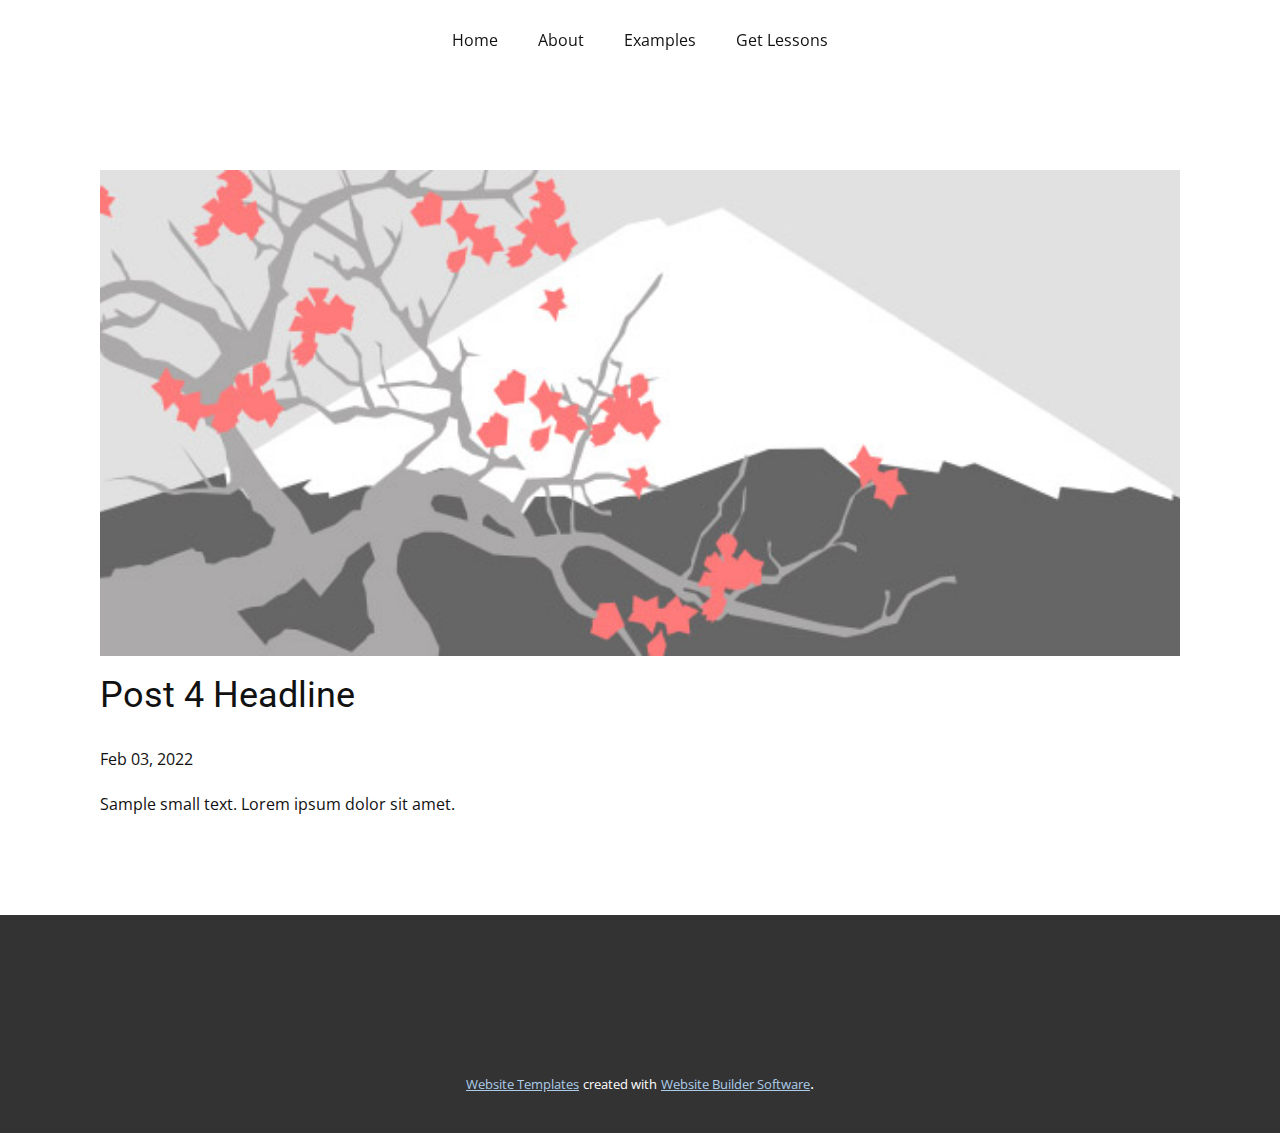
<file: blog/post-3.html>
<!doctype html>
<html style="font-size: 16px;"><head>
    <meta name="viewport" content="width=device-width, initial-scale=1.0">
    <meta charset="utf-8">
    <meta name="keywords" content="Post 1 Headline">
    <meta name="description" content="">
    <meta name="page_type" content="np-template-header-footer-from-plugin">
    <title>Post 4 Headline</title>
    <link rel="stylesheet" href="../nicepage.css" media="screen">
<link rel="stylesheet" href="../Post-Template.css" media="screen">
    <script class="u-script" type="text/javascript" src="../jquery.js" defer=""></script>
    <script class="u-script" type="text/javascript" src="../nicepage.js" defer=""></script>
    <meta name="generator" content="Nicepage 3.22.0, nicepage.com">
    <link id="u-theme-google-font" rel="stylesheet" href="https://fonts.googleapis.com/css?family=Roboto:100,100i,300,300i,400,400i,500,500i,700,700i,900,900i|Open+Sans:300,300i,400,400i,600,600i,700,700i,800,800i">
    
    
    <script type="application/ld+json">{
		"@context": "http://schema.org",
		"@type": "Organization",
		"name": ""
}</script>
    <meta name="theme-color" content="#478ac9">
  </head>
  <body class="u-body"><header class="u-clearfix u-header u-sticky u-header" id="sec-bcfb"><div class="u-clearfix u-sheet u-valign-middle u-sheet-1">
        <nav class="u-menu u-menu-dropdown u-offcanvas u-menu-1" data-responsive-from="XS">
          <div class="menu-collapse" style="font-size: 1rem; letter-spacing: 0px;">
            <a class="u-button-style u-custom-left-right-menu-spacing u-custom-padding-bottom u-custom-top-bottom-menu-spacing u-nav-link u-text-active-palette-1-base u-text-hover-palette-2-base" href="#" style="font-size: calc(1em + 8px); color: rgb(17, 17, 17) !important;">
              <svg class="u-svg-link" preserveAspectRatio="xMidYMin slice" viewBox="0 0 58.365 58.365" style=""><use xmlns:xlink="http://www.w3.org/1999/xlink" xlink:href="#svg-3e45"></use></svg>
              <svg class="u-svg-content" viewBox="0 0 58.365 58.365" x="0px" y="0px" id="svg-3e45" style="enable-background:new 0 0 58.365 58.365;"><path d="M57.863,26.632l-8.681-8.061V5.365h-10v3.921L29.182,0L0.502,26.632c-0.404,0.376-0.428,1.009-0.052,1.414
	c0.375,0.404,1.008,0.427,1.414,0.052l3.319-3.082v33.349h16h16h16V25.015l3.319,3.082c0.192,0.179,0.437,0.267,0.681,0.267
	c0.269,0,0.536-0.107,0.732-0.319C58.291,27.641,58.267,27.008,57.863,26.632z M41.182,7.365h6v9.349l-6-5.571V7.365z
	 M23.182,56.365V35.302c0-0.517,0.42-0.937,0.937-0.937h10.126c0.517,0,0.937,0.42,0.937,0.937v21.063H23.182z M51.182,56.365h-14
	V35.302c0-1.62-1.317-2.937-2.937-2.937H24.119c-1.62,0-2.937,1.317-2.937,2.937v21.063h-14V23.158l22-20.429l14.28,13.26
	l5.72,5.311v0l2,1.857V56.365z"></path></svg>
            </a>
          </div>
          <div class="u-custom-menu u-nav-container">
            <ul class="u-nav u-unstyled u-nav-1"><li class="u-nav-item"><a class="u-button-style u-nav-link u-text-active-palette-1-base u-text-hover-palette-2-base" href="../Home.html" style="padding: 10px 20px;">Home</a>
</li><li class="u-nav-item"><a class="u-button-style u-nav-link u-text-active-palette-1-base u-text-hover-palette-2-base" href="../About.html" style="padding: 10px 20px;">About</a>
</li><li class="u-nav-item"><a class="u-button-style u-nav-link u-text-active-palette-1-base u-text-hover-palette-2-base" href="../Examples.html" style="padding: 10px 20px;">Examples</a>
</li><li class="u-nav-item"><a class="u-button-style u-nav-link u-text-active-palette-1-base u-text-hover-palette-2-base" href="../Get-Lessons.html" style="padding: 10px 20px;">Get Lessons</a>
</li></ul>
          </div>
          <div class="u-custom-menu u-nav-container-collapse">
            <div class="u-black u-container-style u-inner-container-layout u-opacity u-opacity-95 u-sidenav">
              <div class="u-sidenav-overflow">
                <div class="u-menu-close"></div>
                <ul class="u-align-center u-nav u-popupmenu-items u-unstyled u-nav-2"><li class="u-nav-item"><a class="u-button-style u-nav-link" href="../Home.html" style="padding: 10px 20px;">Home</a>
</li><li class="u-nav-item"><a class="u-button-style u-nav-link" href="../About.html" style="padding: 10px 20px;">About</a>
</li><li class="u-nav-item"><a class="u-button-style u-nav-link" href="../Examples.html" style="padding: 10px 20px;">Examples</a>
</li><li class="u-nav-item"><a class="u-button-style u-nav-link" href="../Get-Lessons.html" style="padding: 10px 20px;">Get Lessons</a>
</li></ul>
              </div>
            </div>
            <div class="u-black u-menu-overlay u-opacity u-opacity-70"></div>
          </div>
        </nav>
      </div></header>
    <section class="u-align-center u-clearfix u-section-1" id="sec-5b57">
      <div class="u-clearfix u-sheet u-valign-middle-md u-valign-middle-sm u-valign-middle-xs u-sheet-1"><!--post_details--><!--post_details_options_json--><!--{"source":""}--><!--/post_details_options_json--><!--blog_post-->
        <div class="u-container-style u-expanded-width u-post-details u-post-details-1">
          <div class="u-container-layout u-valign-middle u-container-layout-1"><!--blog_post_image-->
            <img alt="" class="u-blog-control u-expanded-width u-image u-image-default u-image-1" src="[data-uri]"><!--/blog_post_image--><!--blog_post_header-->
            <h2 class="u-blog-control u-text u-text-1">Post 4 Headline</h2><!--/blog_post_header--><!--blog_post_metadata-->
            <div class="u-blog-control u-metadata u-metadata-1"><!--blog_post_metadata_date-->
              <span class="u-meta-date u-meta-icon">Feb 03, 2022</span><!--/blog_post_metadata_date--><!--blog_post_metadata_category-->
              <!--/blog_post_metadata_category--><!--blog_post_metadata_comments-->
              <!--/blog_post_metadata_comments-->
            </div><!--/blog_post_metadata--><!--blog_post_content-->
            <div class="u-align-justify u-blog-control u-post-content u-text u-text-2 fr-view">
  Sample small text. Lorem ipsum dolor sit amet.
  </div><!--/blog_post_content-->
          </div>
        </div><!--/blog_post--><!--/post_details-->
      </div>
    </section>
    
    
    <footer class="u-align-center u-clearfix u-footer u-grey-80 u-footer" id="sec-eb80"><div class="u-align-left u-clearfix u-sheet u-sheet-1"></div></footer>
    <section class="u-backlink u-clearfix u-grey-80">
      <a class="u-link" href="https://nicepage.com/website-templates" target="_blank">
        <span>Website Templates</span>
      </a>
      <p class="u-text">
        <span>created with</span>
      </p>
      <a class="u-link" href="https://nicepage.com/" target="_blank">
        <span>Website Builder Software</span>
      </a>. 
    </section>
  
</body></html>
</file>
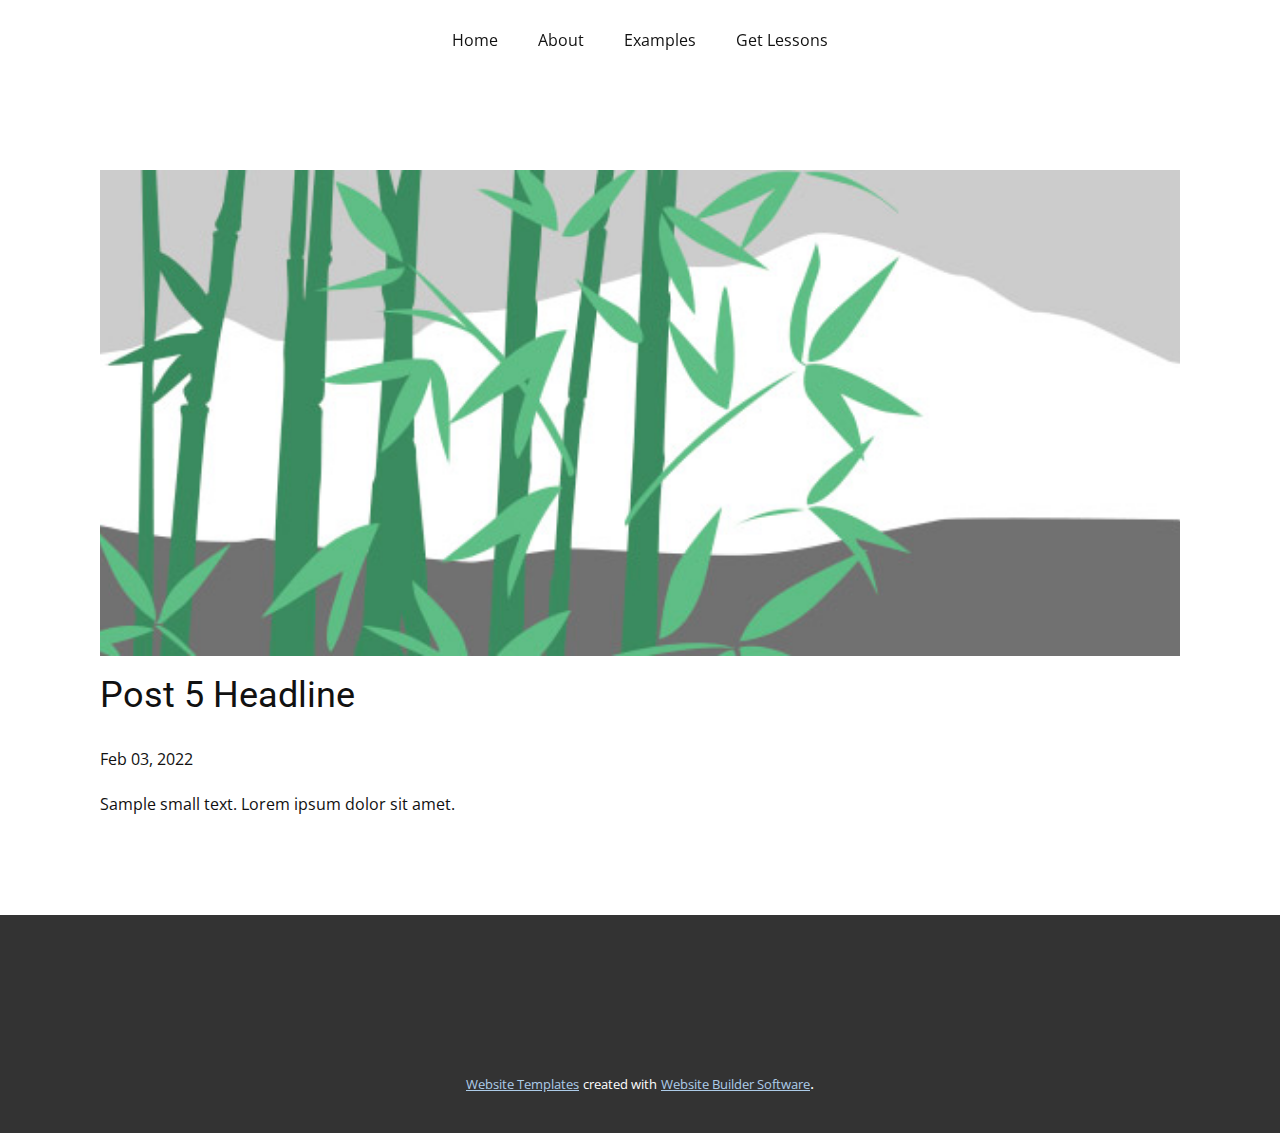
<file: blog/post-4.html>
<!doctype html>
<html style="font-size: 16px;"><head>
    <meta name="viewport" content="width=device-width, initial-scale=1.0">
    <meta charset="utf-8">
    <meta name="keywords" content="Post 1 Headline">
    <meta name="description" content="">
    <meta name="page_type" content="np-template-header-footer-from-plugin">
    <title>Post 5 Headline</title>
    <link rel="stylesheet" href="../nicepage.css" media="screen">
<link rel="stylesheet" href="../Post-Template.css" media="screen">
    <script class="u-script" type="text/javascript" src="../jquery.js" defer=""></script>
    <script class="u-script" type="text/javascript" src="../nicepage.js" defer=""></script>
    <meta name="generator" content="Nicepage 3.22.0, nicepage.com">
    <link id="u-theme-google-font" rel="stylesheet" href="https://fonts.googleapis.com/css?family=Roboto:100,100i,300,300i,400,400i,500,500i,700,700i,900,900i|Open+Sans:300,300i,400,400i,600,600i,700,700i,800,800i">
    
    
    <script type="application/ld+json">{
		"@context": "http://schema.org",
		"@type": "Organization",
		"name": ""
}</script>
    <meta name="theme-color" content="#478ac9">
  </head>
  <body class="u-body"><header class="u-clearfix u-header u-sticky u-header" id="sec-bcfb"><div class="u-clearfix u-sheet u-valign-middle u-sheet-1">
        <nav class="u-menu u-menu-dropdown u-offcanvas u-menu-1" data-responsive-from="XS">
          <div class="menu-collapse" style="font-size: 1rem; letter-spacing: 0px;">
            <a class="u-button-style u-custom-left-right-menu-spacing u-custom-padding-bottom u-custom-top-bottom-menu-spacing u-nav-link u-text-active-palette-1-base u-text-hover-palette-2-base" href="#" style="font-size: calc(1em + 8px); color: rgb(17, 17, 17) !important;">
              <svg class="u-svg-link" preserveAspectRatio="xMidYMin slice" viewBox="0 0 58.365 58.365" style=""><use xmlns:xlink="http://www.w3.org/1999/xlink" xlink:href="#svg-3e45"></use></svg>
              <svg class="u-svg-content" viewBox="0 0 58.365 58.365" x="0px" y="0px" id="svg-3e45" style="enable-background:new 0 0 58.365 58.365;"><path d="M57.863,26.632l-8.681-8.061V5.365h-10v3.921L29.182,0L0.502,26.632c-0.404,0.376-0.428,1.009-0.052,1.414
	c0.375,0.404,1.008,0.427,1.414,0.052l3.319-3.082v33.349h16h16h16V25.015l3.319,3.082c0.192,0.179,0.437,0.267,0.681,0.267
	c0.269,0,0.536-0.107,0.732-0.319C58.291,27.641,58.267,27.008,57.863,26.632z M41.182,7.365h6v9.349l-6-5.571V7.365z
	 M23.182,56.365V35.302c0-0.517,0.42-0.937,0.937-0.937h10.126c0.517,0,0.937,0.42,0.937,0.937v21.063H23.182z M51.182,56.365h-14
	V35.302c0-1.62-1.317-2.937-2.937-2.937H24.119c-1.62,0-2.937,1.317-2.937,2.937v21.063h-14V23.158l22-20.429l14.28,13.26
	l5.72,5.311v0l2,1.857V56.365z"></path></svg>
            </a>
          </div>
          <div class="u-custom-menu u-nav-container">
            <ul class="u-nav u-unstyled u-nav-1"><li class="u-nav-item"><a class="u-button-style u-nav-link u-text-active-palette-1-base u-text-hover-palette-2-base" href="../Home.html" style="padding: 10px 20px;">Home</a>
</li><li class="u-nav-item"><a class="u-button-style u-nav-link u-text-active-palette-1-base u-text-hover-palette-2-base" href="../About.html" style="padding: 10px 20px;">About</a>
</li><li class="u-nav-item"><a class="u-button-style u-nav-link u-text-active-palette-1-base u-text-hover-palette-2-base" href="../Examples.html" style="padding: 10px 20px;">Examples</a>
</li><li class="u-nav-item"><a class="u-button-style u-nav-link u-text-active-palette-1-base u-text-hover-palette-2-base" href="../Get-Lessons.html" style="padding: 10px 20px;">Get Lessons</a>
</li></ul>
          </div>
          <div class="u-custom-menu u-nav-container-collapse">
            <div class="u-black u-container-style u-inner-container-layout u-opacity u-opacity-95 u-sidenav">
              <div class="u-sidenav-overflow">
                <div class="u-menu-close"></div>
                <ul class="u-align-center u-nav u-popupmenu-items u-unstyled u-nav-2"><li class="u-nav-item"><a class="u-button-style u-nav-link" href="../Home.html" style="padding: 10px 20px;">Home</a>
</li><li class="u-nav-item"><a class="u-button-style u-nav-link" href="../About.html" style="padding: 10px 20px;">About</a>
</li><li class="u-nav-item"><a class="u-button-style u-nav-link" href="../Examples.html" style="padding: 10px 20px;">Examples</a>
</li><li class="u-nav-item"><a class="u-button-style u-nav-link" href="../Get-Lessons.html" style="padding: 10px 20px;">Get Lessons</a>
</li></ul>
              </div>
            </div>
            <div class="u-black u-menu-overlay u-opacity u-opacity-70"></div>
          </div>
        </nav>
      </div></header>
    <section class="u-align-center u-clearfix u-section-1" id="sec-5b57">
      <div class="u-clearfix u-sheet u-valign-middle-md u-valign-middle-sm u-valign-middle-xs u-sheet-1"><!--post_details--><!--post_details_options_json--><!--{"source":""}--><!--/post_details_options_json--><!--blog_post-->
        <div class="u-container-style u-expanded-width u-post-details u-post-details-1">
          <div class="u-container-layout u-valign-middle u-container-layout-1"><!--blog_post_image-->
            <img alt="" class="u-blog-control u-expanded-width u-image u-image-default u-image-1" src="[data-uri]"><!--/blog_post_image--><!--blog_post_header-->
            <h2 class="u-blog-control u-text u-text-1">Post 5 Headline</h2><!--/blog_post_header--><!--blog_post_metadata-->
            <div class="u-blog-control u-metadata u-metadata-1"><!--blog_post_metadata_date-->
              <span class="u-meta-date u-meta-icon">Feb 03, 2022</span><!--/blog_post_metadata_date--><!--blog_post_metadata_category-->
              <!--/blog_post_metadata_category--><!--blog_post_metadata_comments-->
              <!--/blog_post_metadata_comments-->
            </div><!--/blog_post_metadata--><!--blog_post_content-->
            <div class="u-align-justify u-blog-control u-post-content u-text u-text-2 fr-view">
  Sample small text. Lorem ipsum dolor sit amet.
  </div><!--/blog_post_content-->
          </div>
        </div><!--/blog_post--><!--/post_details-->
      </div>
    </section>
    
    
    <footer class="u-align-center u-clearfix u-footer u-grey-80 u-footer" id="sec-eb80"><div class="u-align-left u-clearfix u-sheet u-sheet-1"></div></footer>
    <section class="u-backlink u-clearfix u-grey-80">
      <a class="u-link" href="https://nicepage.com/website-templates" target="_blank">
        <span>Website Templates</span>
      </a>
      <p class="u-text">
        <span>created with</span>
      </p>
      <a class="u-link" href="https://nicepage.com/" target="_blank">
        <span>Website Builder Software</span>
      </a>. 
    </section>
  
</body></html>
</file>
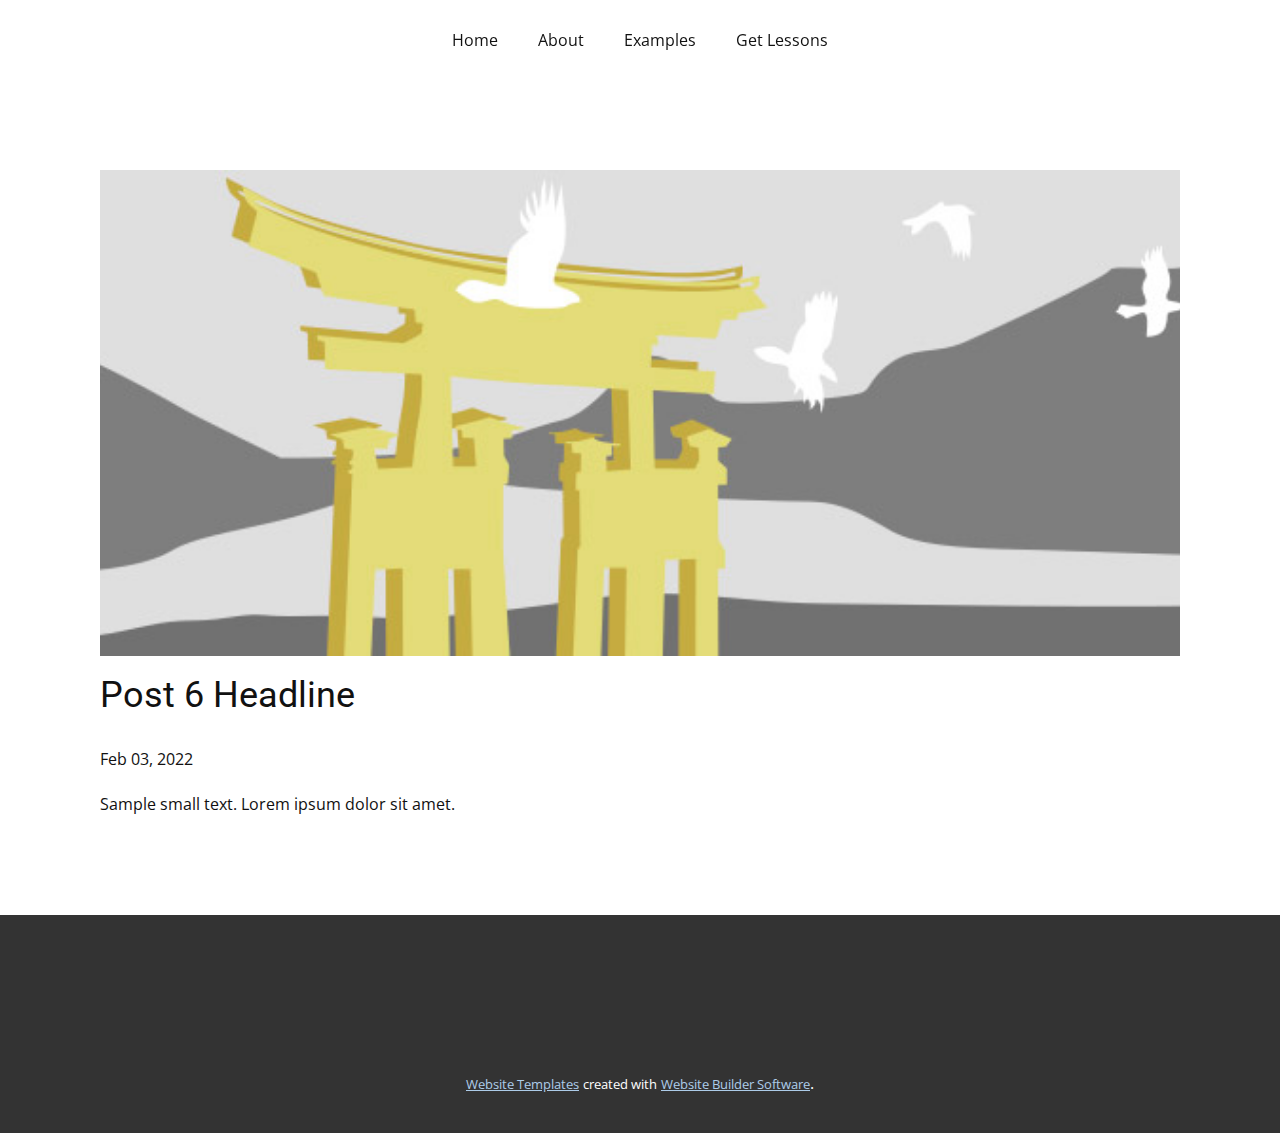
<file: blog/post-5.html>
<!doctype html>
<html style="font-size: 16px;"><head>
    <meta name="viewport" content="width=device-width, initial-scale=1.0">
    <meta charset="utf-8">
    <meta name="keywords" content="Post 1 Headline">
    <meta name="description" content="">
    <meta name="page_type" content="np-template-header-footer-from-plugin">
    <title>Post 6 Headline</title>
    <link rel="stylesheet" href="../nicepage.css" media="screen">
<link rel="stylesheet" href="../Post-Template.css" media="screen">
    <script class="u-script" type="text/javascript" src="../jquery.js" defer=""></script>
    <script class="u-script" type="text/javascript" src="../nicepage.js" defer=""></script>
    <meta name="generator" content="Nicepage 3.22.0, nicepage.com">
    <link id="u-theme-google-font" rel="stylesheet" href="https://fonts.googleapis.com/css?family=Roboto:100,100i,300,300i,400,400i,500,500i,700,700i,900,900i|Open+Sans:300,300i,400,400i,600,600i,700,700i,800,800i">
    
    
    <script type="application/ld+json">{
		"@context": "http://schema.org",
		"@type": "Organization",
		"name": ""
}</script>
    <meta name="theme-color" content="#478ac9">
  </head>
  <body class="u-body"><header class="u-clearfix u-header u-sticky u-header" id="sec-bcfb"><div class="u-clearfix u-sheet u-valign-middle u-sheet-1">
        <nav class="u-menu u-menu-dropdown u-offcanvas u-menu-1" data-responsive-from="XS">
          <div class="menu-collapse" style="font-size: 1rem; letter-spacing: 0px;">
            <a class="u-button-style u-custom-left-right-menu-spacing u-custom-padding-bottom u-custom-top-bottom-menu-spacing u-nav-link u-text-active-palette-1-base u-text-hover-palette-2-base" href="#" style="font-size: calc(1em + 8px); color: rgb(17, 17, 17) !important;">
              <svg class="u-svg-link" preserveAspectRatio="xMidYMin slice" viewBox="0 0 58.365 58.365" style=""><use xmlns:xlink="http://www.w3.org/1999/xlink" xlink:href="#svg-3e45"></use></svg>
              <svg class="u-svg-content" viewBox="0 0 58.365 58.365" x="0px" y="0px" id="svg-3e45" style="enable-background:new 0 0 58.365 58.365;"><path d="M57.863,26.632l-8.681-8.061V5.365h-10v3.921L29.182,0L0.502,26.632c-0.404,0.376-0.428,1.009-0.052,1.414
	c0.375,0.404,1.008,0.427,1.414,0.052l3.319-3.082v33.349h16h16h16V25.015l3.319,3.082c0.192,0.179,0.437,0.267,0.681,0.267
	c0.269,0,0.536-0.107,0.732-0.319C58.291,27.641,58.267,27.008,57.863,26.632z M41.182,7.365h6v9.349l-6-5.571V7.365z
	 M23.182,56.365V35.302c0-0.517,0.42-0.937,0.937-0.937h10.126c0.517,0,0.937,0.42,0.937,0.937v21.063H23.182z M51.182,56.365h-14
	V35.302c0-1.62-1.317-2.937-2.937-2.937H24.119c-1.62,0-2.937,1.317-2.937,2.937v21.063h-14V23.158l22-20.429l14.28,13.26
	l5.72,5.311v0l2,1.857V56.365z"></path></svg>
            </a>
          </div>
          <div class="u-custom-menu u-nav-container">
            <ul class="u-nav u-unstyled u-nav-1"><li class="u-nav-item"><a class="u-button-style u-nav-link u-text-active-palette-1-base u-text-hover-palette-2-base" href="../Home.html" style="padding: 10px 20px;">Home</a>
</li><li class="u-nav-item"><a class="u-button-style u-nav-link u-text-active-palette-1-base u-text-hover-palette-2-base" href="../About.html" style="padding: 10px 20px;">About</a>
</li><li class="u-nav-item"><a class="u-button-style u-nav-link u-text-active-palette-1-base u-text-hover-palette-2-base" href="../Examples.html" style="padding: 10px 20px;">Examples</a>
</li><li class="u-nav-item"><a class="u-button-style u-nav-link u-text-active-palette-1-base u-text-hover-palette-2-base" href="../Get-Lessons.html" style="padding: 10px 20px;">Get Lessons</a>
</li></ul>
          </div>
          <div class="u-custom-menu u-nav-container-collapse">
            <div class="u-black u-container-style u-inner-container-layout u-opacity u-opacity-95 u-sidenav">
              <div class="u-sidenav-overflow">
                <div class="u-menu-close"></div>
                <ul class="u-align-center u-nav u-popupmenu-items u-unstyled u-nav-2"><li class="u-nav-item"><a class="u-button-style u-nav-link" href="../Home.html" style="padding: 10px 20px;">Home</a>
</li><li class="u-nav-item"><a class="u-button-style u-nav-link" href="../About.html" style="padding: 10px 20px;">About</a>
</li><li class="u-nav-item"><a class="u-button-style u-nav-link" href="../Examples.html" style="padding: 10px 20px;">Examples</a>
</li><li class="u-nav-item"><a class="u-button-style u-nav-link" href="../Get-Lessons.html" style="padding: 10px 20px;">Get Lessons</a>
</li></ul>
              </div>
            </div>
            <div class="u-black u-menu-overlay u-opacity u-opacity-70"></div>
          </div>
        </nav>
      </div></header>
    <section class="u-align-center u-clearfix u-section-1" id="sec-5b57">
      <div class="u-clearfix u-sheet u-valign-middle-md u-valign-middle-sm u-valign-middle-xs u-sheet-1"><!--post_details--><!--post_details_options_json--><!--{"source":""}--><!--/post_details_options_json--><!--blog_post-->
        <div class="u-container-style u-expanded-width u-post-details u-post-details-1">
          <div class="u-container-layout u-valign-middle u-container-layout-1"><!--blog_post_image-->
            <img alt="" class="u-blog-control u-expanded-width u-image u-image-default u-image-1" src="[data-uri]"><!--/blog_post_image--><!--blog_post_header-->
            <h2 class="u-blog-control u-text u-text-1">Post 6 Headline</h2><!--/blog_post_header--><!--blog_post_metadata-->
            <div class="u-blog-control u-metadata u-metadata-1"><!--blog_post_metadata_date-->
              <span class="u-meta-date u-meta-icon">Feb 03, 2022</span><!--/blog_post_metadata_date--><!--blog_post_metadata_category-->
              <!--/blog_post_metadata_category--><!--blog_post_metadata_comments-->
              <!--/blog_post_metadata_comments-->
            </div><!--/blog_post_metadata--><!--blog_post_content-->
            <div class="u-align-justify u-blog-control u-post-content u-text u-text-2 fr-view">
  Sample small text. Lorem ipsum dolor sit amet.
  </div><!--/blog_post_content-->
          </div>
        </div><!--/blog_post--><!--/post_details-->
      </div>
    </section>
    
    
    <footer class="u-align-center u-clearfix u-footer u-grey-80 u-footer" id="sec-eb80"><div class="u-align-left u-clearfix u-sheet u-sheet-1"></div></footer>
    <section class="u-backlink u-clearfix u-grey-80">
      <a class="u-link" href="https://nicepage.com/website-templates" target="_blank">
        <span>Website Templates</span>
      </a>
      <p class="u-text">
        <span>created with</span>
      </p>
      <a class="u-link" href="https://nicepage.com/" target="_blank">
        <span>Website Builder Software</span>
      </a>. 
    </section>
  
</body></html>
</file>
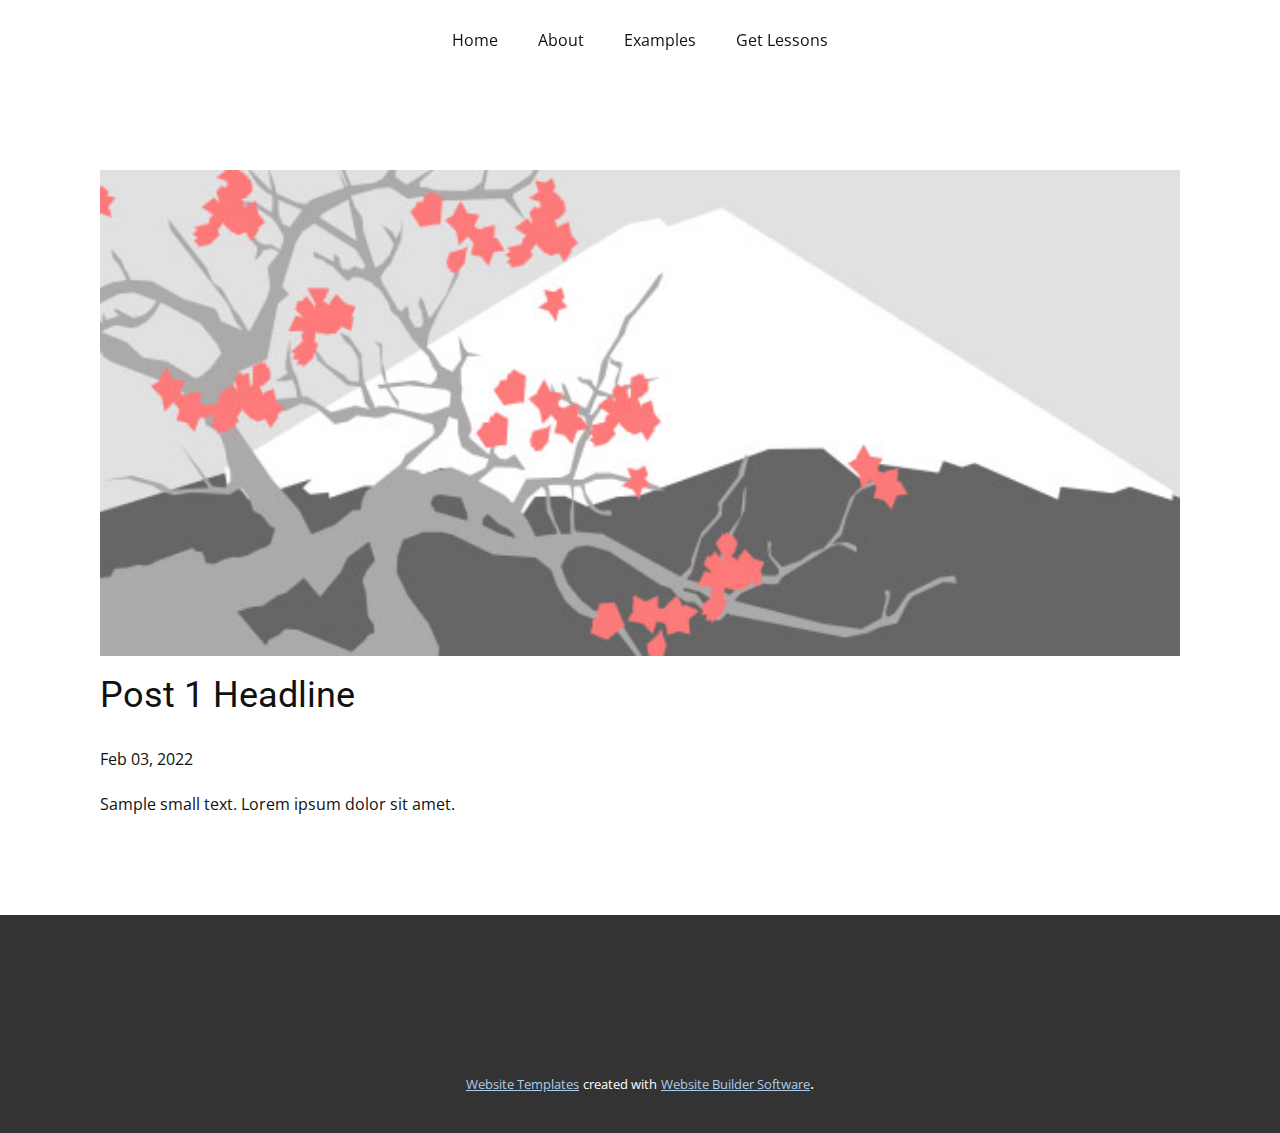
<file: blog/post.html>
<!doctype html>
<html style="font-size: 16px;"><head>
    <meta name="viewport" content="width=device-width, initial-scale=1.0">
    <meta charset="utf-8">
    <meta name="keywords" content="Post 1 Headline">
    <meta name="description" content="">
    <meta name="page_type" content="np-template-header-footer-from-plugin">
    <title>Post 1 Headline</title>
    <link rel="stylesheet" href="../nicepage.css" media="screen">
<link rel="stylesheet" href="../Post-Template.css" media="screen">
    <script class="u-script" type="text/javascript" src="../jquery.js" defer=""></script>
    <script class="u-script" type="text/javascript" src="../nicepage.js" defer=""></script>
    <meta name="generator" content="Nicepage 3.22.0, nicepage.com">
    <link id="u-theme-google-font" rel="stylesheet" href="https://fonts.googleapis.com/css?family=Roboto:100,100i,300,300i,400,400i,500,500i,700,700i,900,900i|Open+Sans:300,300i,400,400i,600,600i,700,700i,800,800i">
    
    
    <script type="application/ld+json">{
		"@context": "http://schema.org",
		"@type": "Organization",
		"name": ""
}</script>
    <meta name="theme-color" content="#478ac9">
  </head>
  <body class="u-body"><header class="u-clearfix u-header u-sticky u-header" id="sec-bcfb"><div class="u-clearfix u-sheet u-valign-middle u-sheet-1">
        <nav class="u-menu u-menu-dropdown u-offcanvas u-menu-1" data-responsive-from="XS">
          <div class="menu-collapse" style="font-size: 1rem; letter-spacing: 0px;">
            <a class="u-button-style u-custom-left-right-menu-spacing u-custom-padding-bottom u-custom-top-bottom-menu-spacing u-nav-link u-text-active-palette-1-base u-text-hover-palette-2-base" href="#" style="font-size: calc(1em + 8px); color: rgb(17, 17, 17) !important;">
              <svg class="u-svg-link" preserveAspectRatio="xMidYMin slice" viewBox="0 0 58.365 58.365" style=""><use xmlns:xlink="http://www.w3.org/1999/xlink" xlink:href="#svg-3e45"></use></svg>
              <svg class="u-svg-content" viewBox="0 0 58.365 58.365" x="0px" y="0px" id="svg-3e45" style="enable-background:new 0 0 58.365 58.365;"><path d="M57.863,26.632l-8.681-8.061V5.365h-10v3.921L29.182,0L0.502,26.632c-0.404,0.376-0.428,1.009-0.052,1.414
	c0.375,0.404,1.008,0.427,1.414,0.052l3.319-3.082v33.349h16h16h16V25.015l3.319,3.082c0.192,0.179,0.437,0.267,0.681,0.267
	c0.269,0,0.536-0.107,0.732-0.319C58.291,27.641,58.267,27.008,57.863,26.632z M41.182,7.365h6v9.349l-6-5.571V7.365z
	 M23.182,56.365V35.302c0-0.517,0.42-0.937,0.937-0.937h10.126c0.517,0,0.937,0.42,0.937,0.937v21.063H23.182z M51.182,56.365h-14
	V35.302c0-1.62-1.317-2.937-2.937-2.937H24.119c-1.62,0-2.937,1.317-2.937,2.937v21.063h-14V23.158l22-20.429l14.28,13.26
	l5.72,5.311v0l2,1.857V56.365z"></path></svg>
            </a>
          </div>
          <div class="u-custom-menu u-nav-container">
            <ul class="u-nav u-unstyled u-nav-1"><li class="u-nav-item"><a class="u-button-style u-nav-link u-text-active-palette-1-base u-text-hover-palette-2-base" href="../Home.html" style="padding: 10px 20px;">Home</a>
</li><li class="u-nav-item"><a class="u-button-style u-nav-link u-text-active-palette-1-base u-text-hover-palette-2-base" href="../About.html" style="padding: 10px 20px;">About</a>
</li><li class="u-nav-item"><a class="u-button-style u-nav-link u-text-active-palette-1-base u-text-hover-palette-2-base" href="../Examples.html" style="padding: 10px 20px;">Examples</a>
</li><li class="u-nav-item"><a class="u-button-style u-nav-link u-text-active-palette-1-base u-text-hover-palette-2-base" href="../Get-Lessons.html" style="padding: 10px 20px;">Get Lessons</a>
</li></ul>
          </div>
          <div class="u-custom-menu u-nav-container-collapse">
            <div class="u-black u-container-style u-inner-container-layout u-opacity u-opacity-95 u-sidenav">
              <div class="u-sidenav-overflow">
                <div class="u-menu-close"></div>
                <ul class="u-align-center u-nav u-popupmenu-items u-unstyled u-nav-2"><li class="u-nav-item"><a class="u-button-style u-nav-link" href="../Home.html" style="padding: 10px 20px;">Home</a>
</li><li class="u-nav-item"><a class="u-button-style u-nav-link" href="../About.html" style="padding: 10px 20px;">About</a>
</li><li class="u-nav-item"><a class="u-button-style u-nav-link" href="../Examples.html" style="padding: 10px 20px;">Examples</a>
</li><li class="u-nav-item"><a class="u-button-style u-nav-link" href="../Get-Lessons.html" style="padding: 10px 20px;">Get Lessons</a>
</li></ul>
              </div>
            </div>
            <div class="u-black u-menu-overlay u-opacity u-opacity-70"></div>
          </div>
        </nav>
      </div></header>
    <section class="u-align-center u-clearfix u-section-1" id="sec-5b57">
      <div class="u-clearfix u-sheet u-valign-middle-md u-valign-middle-sm u-valign-middle-xs u-sheet-1"><!--post_details--><!--post_details_options_json--><!--{"source":""}--><!--/post_details_options_json--><!--blog_post-->
        <div class="u-container-style u-expanded-width u-post-details u-post-details-1">
          <div class="u-container-layout u-valign-middle u-container-layout-1"><!--blog_post_image-->
            <img alt="" class="u-blog-control u-expanded-width u-image u-image-default u-image-1" src="[data-uri]"><!--/blog_post_image--><!--blog_post_header-->
            <h2 class="u-blog-control u-text u-text-1">Post 1 Headline</h2><!--/blog_post_header--><!--blog_post_metadata-->
            <div class="u-blog-control u-metadata u-metadata-1"><!--blog_post_metadata_date-->
              <span class="u-meta-date u-meta-icon">Feb 03, 2022</span><!--/blog_post_metadata_date--><!--blog_post_metadata_category-->
              <!--/blog_post_metadata_category--><!--blog_post_metadata_comments-->
              <!--/blog_post_metadata_comments-->
            </div><!--/blog_post_metadata--><!--blog_post_content-->
            <div class="u-align-justify u-blog-control u-post-content u-text u-text-2 fr-view">
  Sample small text. Lorem ipsum dolor sit amet.
  </div><!--/blog_post_content-->
          </div>
        </div><!--/blog_post--><!--/post_details-->
      </div>
    </section>
    
    
    <footer class="u-align-center u-clearfix u-footer u-grey-80 u-footer" id="sec-eb80"><div class="u-align-left u-clearfix u-sheet u-sheet-1"></div></footer>
    <section class="u-backlink u-clearfix u-grey-80">
      <a class="u-link" href="https://nicepage.com/website-templates" target="_blank">
        <span>Website Templates</span>
      </a>
      <p class="u-text">
        <span>created with</span>
      </p>
      <a class="u-link" href="https://nicepage.com/" target="_blank">
        <span>Website Builder Software</span>
      </a>. 
    </section>
  
</body></html>
</file>
